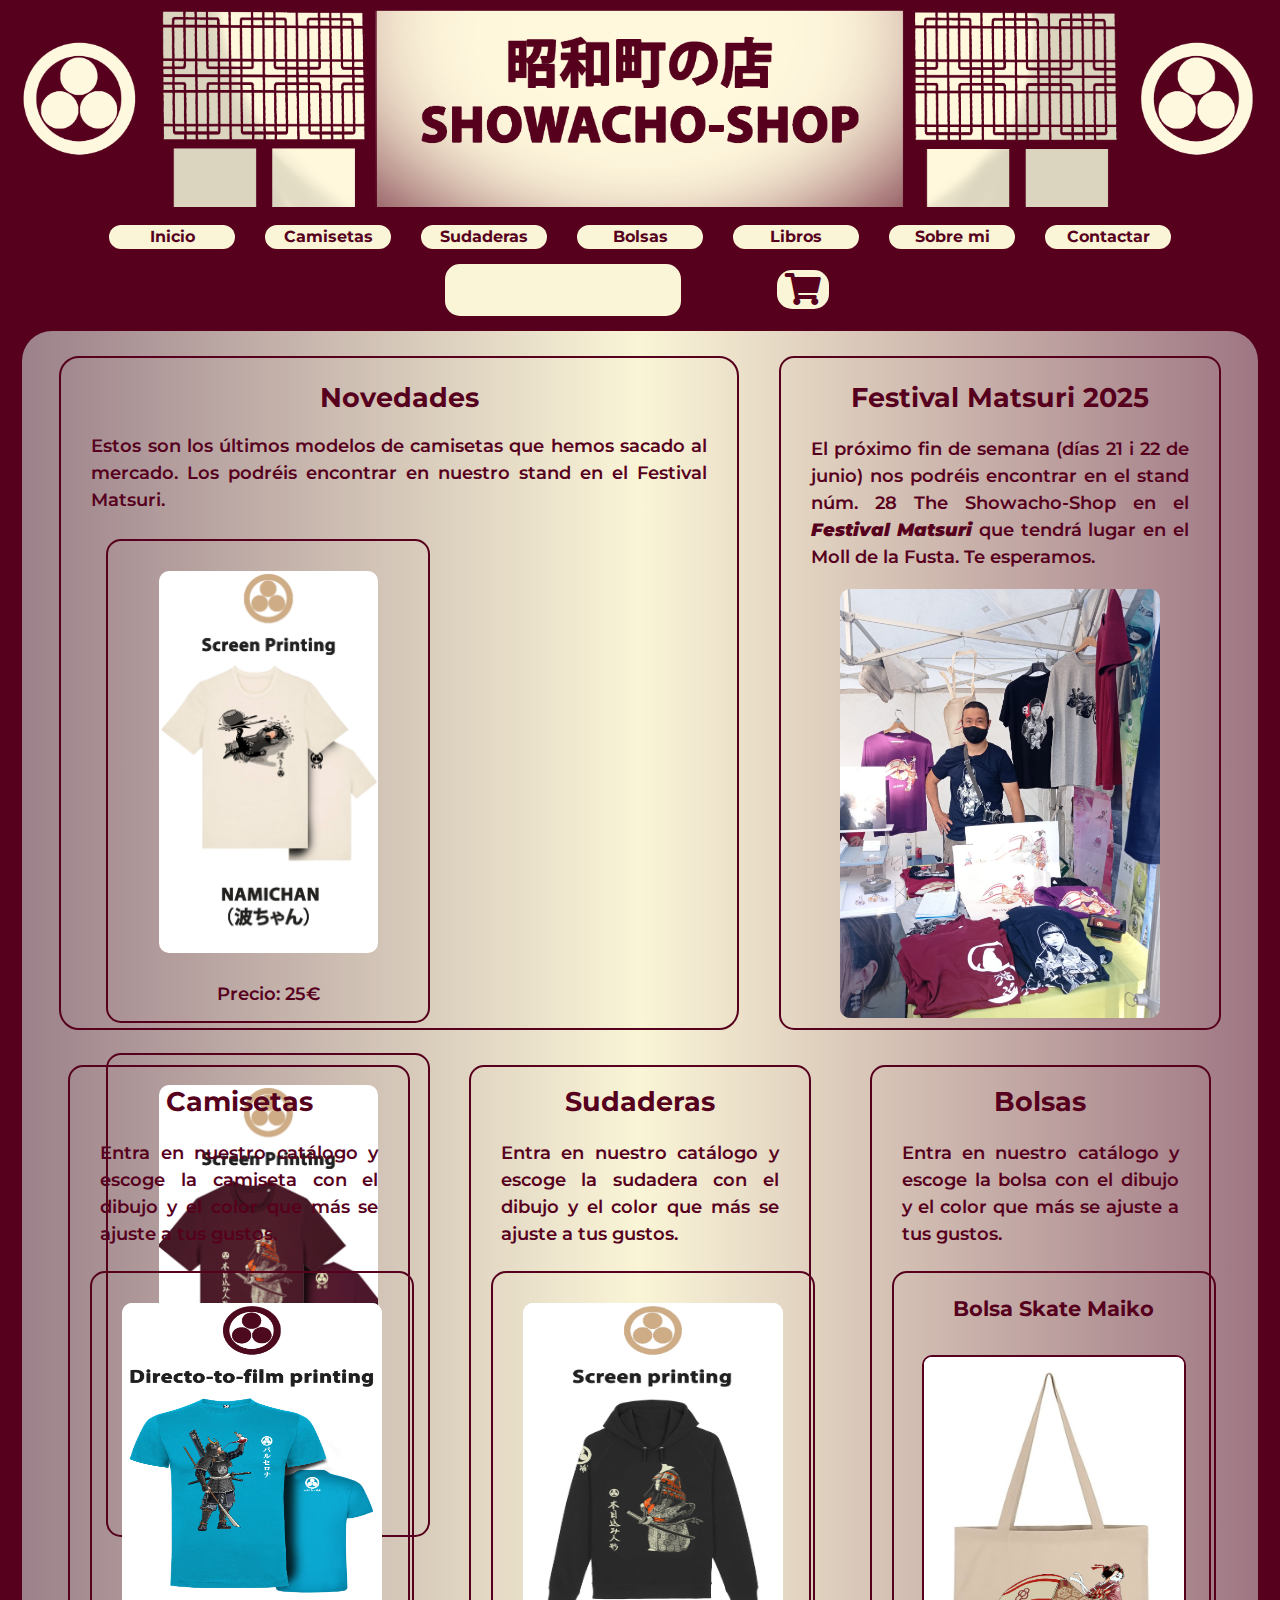
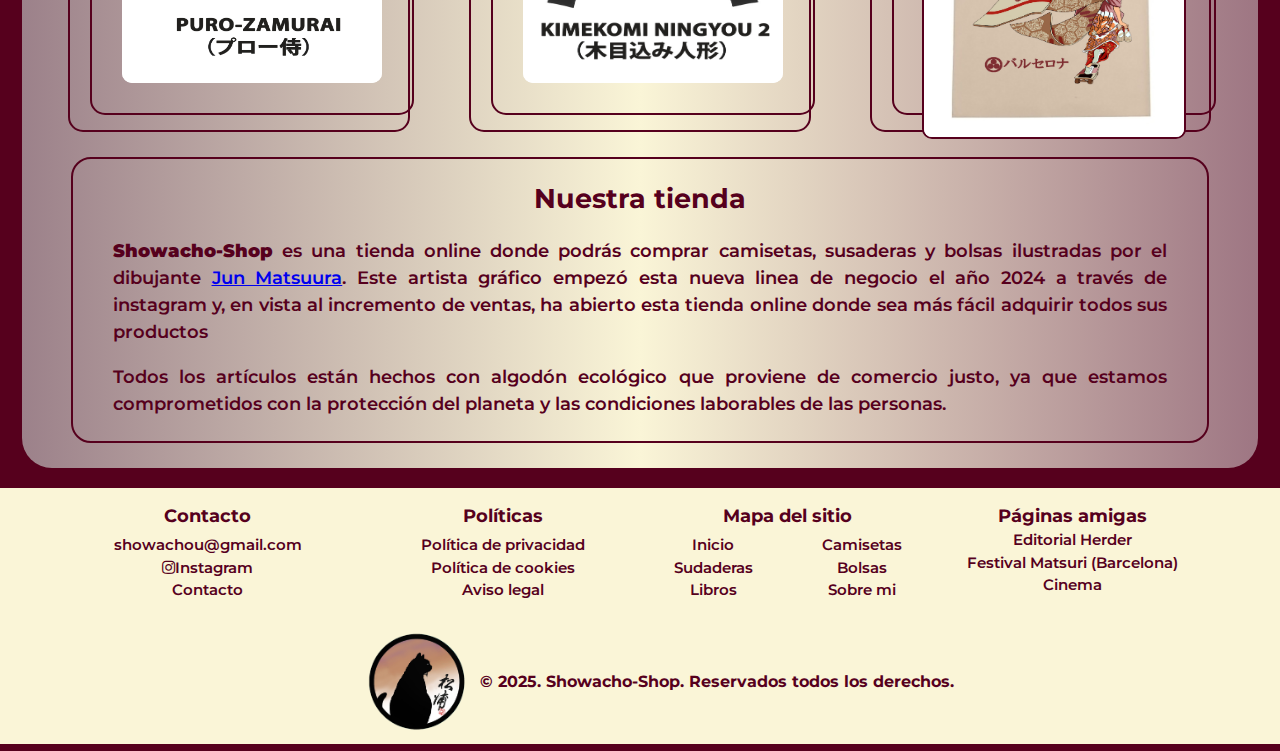
<file: index.html>
<!DOCTYPE html>
<html lang="es">
<head>
    <meta charset="UTF-8">
    <meta name="viewport" content="width=device-width, initial-scale=1.0">
    <title>Sowacho-Shop. Inicio. Tu camiseta y tu tienda.</title>
    <link rel="icon" href="./assets/Nami Hanko 2025.png">     <!--Para que aparezca el logo del gato en la pestaña del navegador-->
    <meta name="author" content="Francesc Blay Costa">
    <meta name="google" content="notranslate">                 <!--para que GoogleTranslator no traduzca los textos indicados-->






    <!-- Font "Montserrat" importada de Google Fonts -->
    <link rel="preconnect" href="https://fonts.googleapis.com">
    <link rel="preconnect" href="https://fonts.gstatic.com" crossorigin>
    <link href="https://fonts.googleapis.com/css2?family=Montserrat:ital,wght@0,100..900;1,100..900&display=swap" rel="stylesheet">
    
    <!--Para cargar los estilos CSSde la página-->
    <link rel="stylesheet" type="text/css" href="./css/styles.css">
    <!--FontAwesome 5.12-->
    <link href="https://cdnjs.cloudflare.com/ajax/libs/font-awesome/5.12.1/css/all.min.css" rel="stylesheet">

        
</head>
<body>
    <header>
        <div class="jun">
            <img src="./assets/Frontal Cesc 004.png" alt="cartel de la tienda online de camisetas comic japon">
        </div> 
    </header>

    <main>
        <nav>
            <a href="#">Inicio</a>
            <a href="./pages/camisetas.html">Camisetas</a>
            <a href="./pages/sudaderas.html">Sudaderas</a>
            <a href="./pages/bolsas.html">Bolsas</a>
            <a href="./pages/libros.html">Libros</a>
            <a href="./pages/bio.html">Sobre mi</a>
            <a href="./pages/contacto.html">Contactar</a>
            <div class="idiomas">
                <div id="google_translate_element"></div>
            </div>
            <div class="carrito">
                <a href="#"><i class="fa fa-shopping-cart" aria-hidden="true"></i></a>
            </div>
        </nav>
                
        <div class="contGran">             
            <div class="contNovetats"> 
                <div class="nuevo">
                    <h2>Novedades</h2>
                    <p> Estos son los últimos modelos de camisetas que hemos sacado al mercado. Los podréis encontrar en nuestro 
                        stand en el Festival Matsuri. </p>
                    <div class="catNovetat">
                        <article class="novetat">
                            <img src="./assets/images/camiseta_namichan.jpg" alt="camiseta de algodón ecológico Kimenoki"> <br>
                            <p>Precio: 25€</p>
                        </article>
                        <article class="novetat">
                            <img src="./assets/images/camiseta_kimekomi_2.jpg" alt="camiseta de algodón ecológico Kimekomi marrón"> <br>
                            <p>Precio: 25€</p>
                        </article>
                    </div>    
                </div>
                <div class="news">
                    <h2>Festival Matsuri 2025</h2>
                        <p>El próximo fin de semana (días 21 i 22 de junio) nos podréis encontrar en el 
                        stand núm. 28 The Showacho-Shop en el <strong><em>Festival Matsuri</em></strong> que tendrá
                        lugar en el Moll de la Fusta. Te esperamos.</p>
                    <img src="./assets/images/jun_matsuri_24.jpg" 
                         alt="Parada de camisetas de Showacho-Shop en Matsuri, la feria japonesa de Barcelona">
                </div>
            </div>

            <div class="contPetit">
                <div class="caixa">
                    <h2>Camisetas</h2>
                    <p>Entra en nuestro catálogo y escoge la camiseta con el dibujo y el color que más se ajuste a tus 
                       gustos.</p>
                    <article class="catacami">
                        <a href="./pages/camisetas.html"><img src="./assets/images/camiseta_porro_samurai.jpg" 
                           alt="camiseta de algodón ecológico porron samurai azul"></a>
                    </article>
                </div>
                <div class="caixa">
                    <h2>Sudaderas</h2>
                    <p>Entra en nuestro catálogo y escoge la sudadera con el dibujo y el color que más se ajuste a tus 
                       gustos.</p>
                    <article class="catacami">
                        <a href="./pages/sudaderas.html"><img src="./assets/images/Suda_Kimekomi 2.jpg" 
                            alt="sudadera de algodón ecológico Kimenoki negra"></a>
                    </article>
                </div>
                <div class="caixa">
                    <h2>Bolsas</h2>
                    <p>Entra en nuestro catálogo y escoge la bolsa con el dibujo y el color que más se ajuste a tus 
                       gustos.</p>
                    <article class="catacami">
                        <h3>Bolsa Skate Maiko</h3>
                        <a href="./pages/bolsas.html"><img class="totebag" src="./assets/images/Bossa_Maiko.jpg" 
                                       alt="bolsa de algodón ecológico Skate Maiko beige"></a>
                    </article>
                </div>
            </div>

            <div class="botiga"> 
                <h2>Nuestra tienda</h2>           
                <p><strong>Showacho-Shop</strong> es una tienda online donde podrás comprar camisetas, susaderas y bolsas ilustradas
                 por el dibujante <a href="./pages/bio.html">Jun Matsuura</a>. Este artista gráfico empezó esta nueva linea de negocio el año 2024 
                 a través de instagram y, en vista al incremento de ventas, ha abierto esta tienda online donde sea más fácil adquirir
                  todos sus productos</p>
                <p>Todos los artículos están hechos con algodón ecológico que proviene de comercio justo, ya que estamos comprometidos 
                    con la protección del planeta y las condiciones laborables de las personas.</p>
            </div>
        </div>
    </main>
    <footer>
        <div class="peu">            
            <section class="contacte">
                <h3>Contacto</h3>
                <ul class="social">
                    <li><a href="mailto:showachou@gmail.com">showachou@gmail.com<i class="fa fa-envelope-open-o" aria-hidden="true"></i></a></li>
                    <li><a href="https://www.instagram.com/showa_cho/" target="_blank"><i class="fab fa-instagram"></i>Instagram</a></li>
                    <li><a href="./pages/contacto.html">Contacto</a></li>
                </ul>
            </section>
            <section class="politicas">
                <h3>Políticas</h3>
                <ul>
                    <li><a href="./pages/politicas.html" target="_blank">Política de privacidad</a></li>
                    <li><a href="./pages/cookies.html" target="_blank">Política de cookies</a></li>
                    <li><a href="#" target="_blank">Aviso legal</a></li>
                </ul>
            </section>
            <section class="sitio">
                <h3>Mapa del sitio</h3>
                <div>
                    <ul class="col1">
                        <li><a href="index.html">Inicio</a></li>
                        <li><a href="./pages/sudaderas.html">Sudaderas</a></li>
                        <li><a href="./pages/libros.html">Libros</a></li>
                    </ul>
                    <ul class="col2">
                        <li><a href="./pages/camisetas.html">Camisetas</a></li>
                        <li><a href="./pages/bolsas.html">Bolsas</a></li>
                        <li><a href="./pages/bio.html">Sobre mi</a></li>
                    </ul>
                </div>
            </section>
            <aside>
                <h3>Páginas amigas</h3>
                <a href="https://herdereditorial.com/" target="_blank">Editorial Herder</a><br>
                <a href="https://matsuri-bcn.com/index.html" target="_blank">Festival Matsuri (Barcelona)</a><br>
                <a href="#" target="_blank">Cinema</a><br>
                <a href="#" target="_blank"></a><br>                
            </aside>
        </div>
        <div class="drets">
            <div class="dret1">
                <img class="logoCat" src="./assets/Nami Hanko 2025.png" alt="logo del gat"></a>
            </div>
            <div class="dret2">
                <h4>&copy; 2025. Showacho-Shop. Reservados todos los derechos.</h4>
            </div>
        </div>
    </footer>
    <script type="text/javascript">
            function googleTranslateElementInit() {
            new google.translate.TranslateElement({
            pageLanguage: 'es', // idioma original de tu página
            includedLanguages: 'ca,en,es', // idiomas a traducir
            layout: google.translate.TranslateElement.InlineLayout.SIMPLE
                                                   }, 'google_translate_element');
                                                   }
    </script> 
    <script type="text/javascript"  
             src="https://translate.google.com/translate_a/element.js?cb=googleTranslateElementInit&hl=ca">
    </script> 
</body>
</html>
</file>
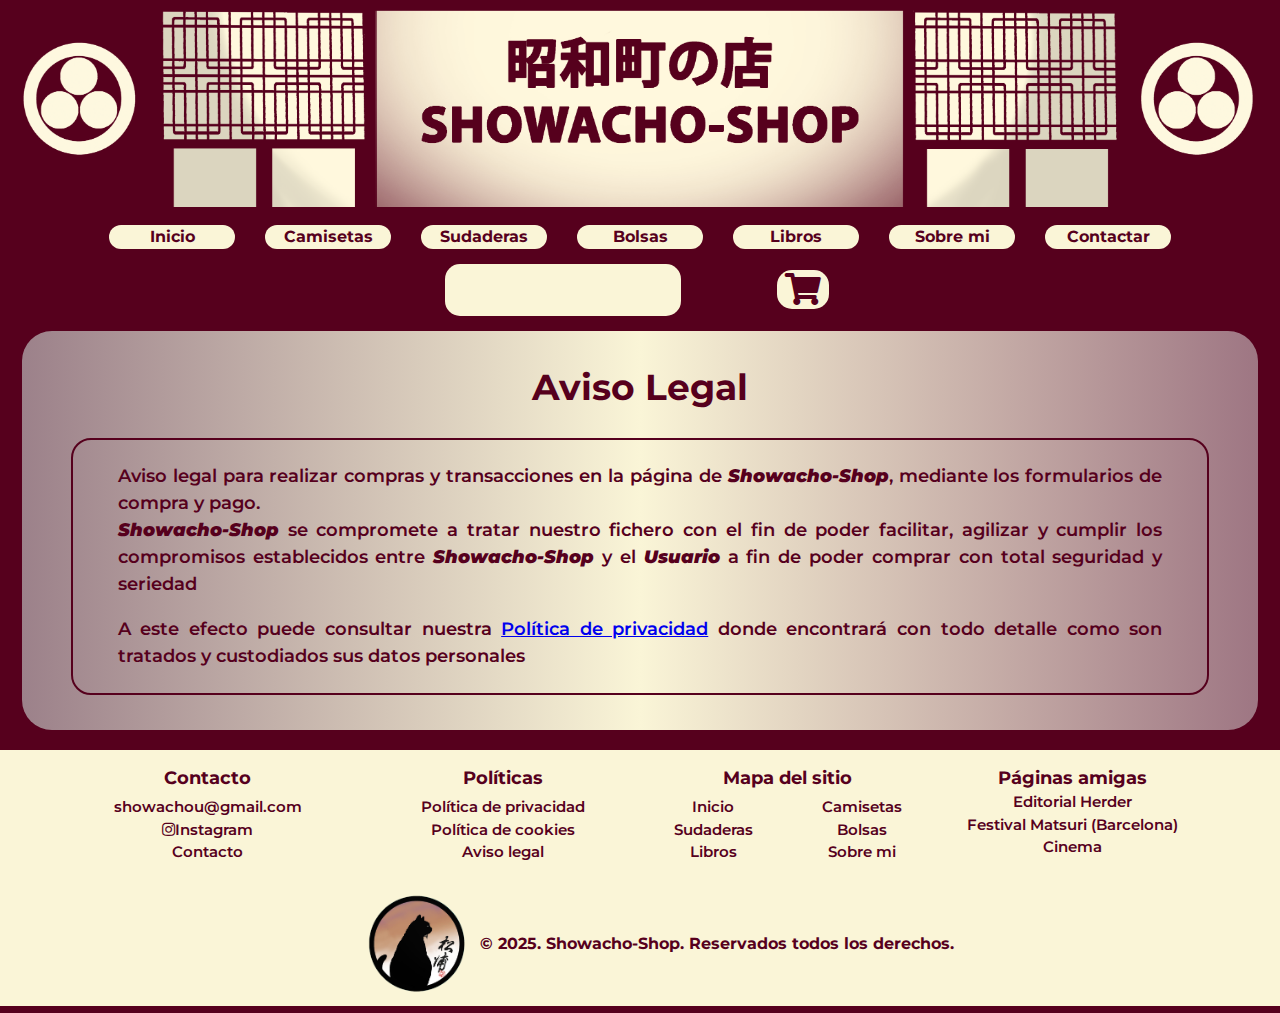
<file: pages/avisolegal.html>
<!DOCTYPE html>
<html lang="es">
<head>
    <meta charset="UTF-8">
    <meta name="viewport" content="width=device-width, initial-scale=1.0">
    <title>Showacho-Shop. Aviso legal tienda</title>
    <link rel="icon" href="../assets/Nami Hanko 2025.png">    <!--Para que aparezca el logo del gato en la pestaña del navegador-->
    <meta name="author" content="Francesc Blay Costa">
    <meta name="google" content="notranslate">                <!--para que GoogleTranslator no traduzca los textos indicados-->







    <!-- Font "Montserrat" importada de Google Fonts -->
    <link rel="preconnect" href="https://fonts.googleapis.com">
    <link rel="preconnect" href="https://fonts.gstatic.com" crossorigin>
    <link href="https://fonts.googleapis.com/css2?family=Montserrat:ital,wght@0,100..900;1,100..900&display=swap" rel="stylesheet">
    
    <!--Para cargar los estilos CSS de la página-->
    <link rel="stylesheet" type="text/css" href="../css/styles.css">
    <!--Para cargar los logos de redes sociales FontAwesome 5.12-->
    <!-- FontAwesome 5.12 -->
    <link href="https://cdnjs.cloudflare.com/ajax/libs/font-awesome/5.12.1/css/all.min.css" rel="stylesheet">

    
</head>
<body>
    <header>
        <div class="jun">
            <img src="../assets/Frontal Cesc 004.png" alt="cartel de la tienda online de camisetas comic japon">
        </div> 
    </header>

    <main>
        <div class="nave">
            <nav>
                <a href="../index.html">Inicio</a>
                <a href="#">Camisetas</a>
                <a href="./sudaderas.html">Sudaderas</a>
                <a href="./bolsas.html">Bolsas</a>
                <a href="./libros.html">Libros</a>
                <a href="./bio.html">Sobre mi</a>
                <a href="./contacto.html">Contactar</a>
                <div class="idiomas">
                    <div id="google_translate_element"></div>
                </div>
                <div class="carrito">
                    <a href="#"><i class="fa fa-shopping-cart" aria-hidden="true"></i></a>
               </div>
            </nav>
        </div>
        
        <div class="contGran">
            <h1>Aviso Legal</h1>
            <div class="legal"> 
                <p> Aviso legal para realizar compras y transacciones en la página de <b><i>Showacho-Shop</i></b>, 
                    mediante los formularios de compra y pago. <br>  
                    <b><i>Showacho-Shop</i></b> se compromete a tratar nuestro fichero con el fin de poder facilitar, agilizar y 
                    cumplir los compromisos establecidos entre <b><i>Showacho-Shop</i></b> y el <b><i>Usuario</i></b> a fin de poder
                    comprar con total seguridad y seriedad</p> 

                <p> A este efecto puede consultar nuestra <a href="./politicas.html target=" target="_blank">Política de privacidad</a>
                    donde encontrará con todo detalle como son tratados y custodiados sus datos personales</p>                                
            </div>
        </div>
    </main>
    <footer><footer>
        <div class="peu">            
            <section class="contacte">
                <h3>Contacto</h3>
                <ul class="social">
                    <li><a href="mailto:showachou@gmail.com"><i class="fa fa-envelope-open-o" aria-hidden="true"></i>showachou@gmail.com</a></li>
                    <li><a href="https://www.instagram.com/showa_cho/" target="_blank"><i class="fab fa-instagram"></i>Instagram</a></li>
                    <li><a href="./contacto.html">Contacto</a></li>
                </ul>
            </section>
            <section class="politicas">
                <h3>Políticas</h3>
                <ul>
                    <li><a href="./politicas.html target=" target="_blank">Política de privacidad</a></li>
                    <li><a href="./cookies.html" target="_blank">Política de cookies</a></li>
                    <li><a href="./avisolegal.html" target="_blank">Aviso legal</a></li>
                </ul>
            </section>
            <section class="sitio">
                <h3>Mapa del sitio</h3>
                <div>
                    <ul class="col1">
                        <li><a href="index.html">Inicio</a></li>
                        <li><a href="./pages/sudaderas.html">Sudaderas</a></li>
                        <li><a href="./pages/libros.html">Libros</a></li>
                    </ul>
                    <ul class="col2">
                        <li><a href="./pages/camisetas.html">Camisetas</a></li>
                        <li><a href="./pages/bolsas.html">Bolsas</a></li>
                        <li><a href="./pages/bio.html">Sobre mi</a></li>
                    </ul>
                </div>
            </section>
            <aside>
                <h3>Páginas amigas</h3>
                <a href="https://herdereditorial.com/" target="_blank">Editorial Herder</a><br>
                <a href="https://matsuri-bcn.com/index.html" target="_blank">Festival Matsuri (Barcelona)</a><br>
                <a href="#" target="_blank">Cinema</a><br>
                <a href="#" target="_blank"></a><br>                
            </aside>
        </div>
        <div class="drets">
            <div class="dret1">
                <img class="logoCat" src="../assets/Nami Hanko 2025.png" alt="logo del gat"></a>
            </div>
            <div class="dret2">
                <h4>&copy; 2025. Showacho-Shop. Reservados todos los derechos.</h4>
            </div>
        </div>
    </footer>
   <script type="text/javascript">
            function googleTranslateElementInit() {
            new google.translate.TranslateElement({
            pageLanguage: 'es',                                                          // idioma original de la página
            includedLanguages: 'ca,en,es',                                               // idiomas a traducir
            layout: google.translate.TranslateElement.InlineLayout.SIMPLE
                                                   }, 'google_translate_element');
                                                   }
    </script> 
    <script type="text/javascript"  
             src="https://translate.google.com/translate_a/element.js?cb=googleTranslateElementInit&hl=ca">
    </script>
        
    
    
</body>
</html>
</file>
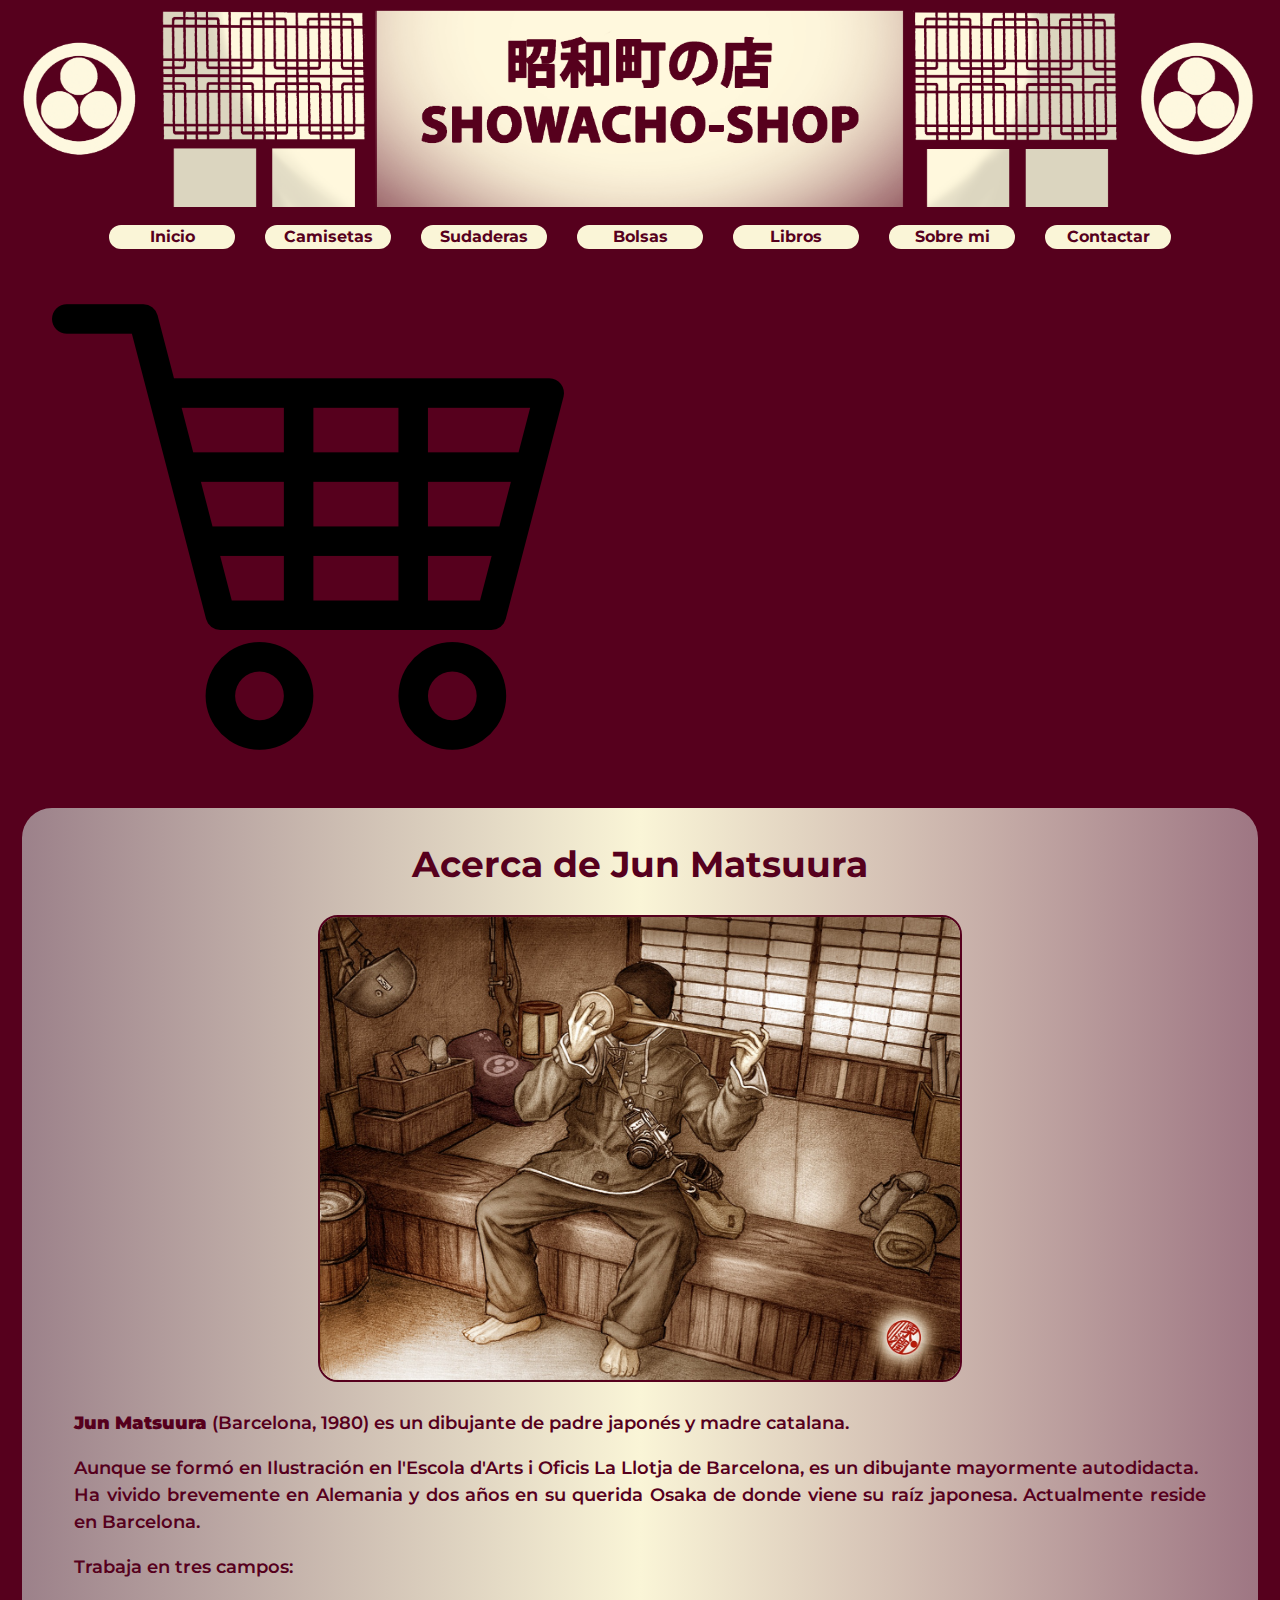
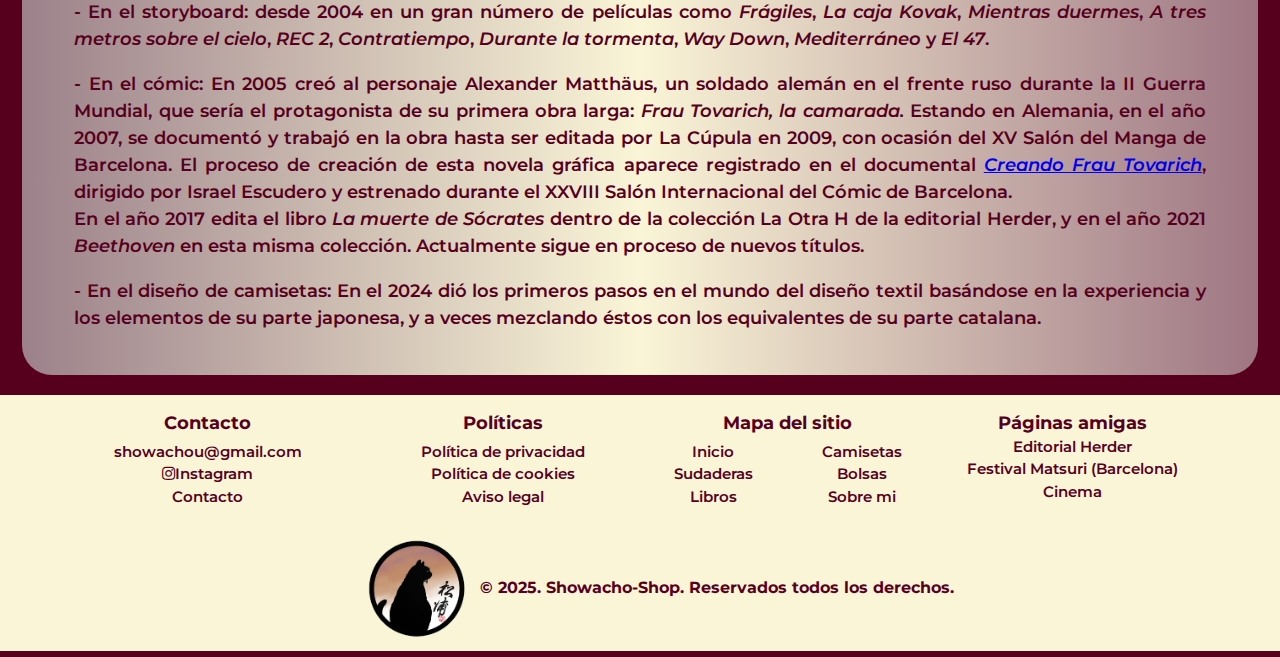
<file: pages/bio.html>
<!DOCTYPE html>
<html lang="es">
<head>
    <meta charset="UTF-8">
    <meta name="viewport" content="width=device-width, initial-scale=1.0">
    <title>Showacho-Shop. Jun Matsuura diseñador camiseta</title>
    <link rel="icon" href="../assets/Nami Hanko 2025.png">    <!--Para que aparezca el logo del gato en la pestaña del navegador-->
    <meta name="author" content="Francesc Blay Costa">
    <meta name="google" content="notranslate">                <!--para que GoogleTranslator no traduzca los textos indicados-->







    <!-- Font "Montserrat" importada de Google Fonts -->
    <link rel="preconnect" href="https://fonts.googleapis.com">
    <link rel="preconnect" href="https://fonts.gstatic.com" crossorigin>
    <link href="https://fonts.googleapis.com/css2?family=Montserrat:ital,wght@0,100..900;1,100..900&display=swap" rel="stylesheet">
    
    <!--Para cargar los estilos CSS de la página-->
    <link rel="stylesheet" type="text/css" href="../css/styles.css">
    <!--Para cargar los logos de redes sociales FontAwesome 5.12-->
    <!-- FontAwesome 5.12 -->
    <link href="https://cdnjs.cloudflare.com/ajax/libs/font-awesome/5.12.1/css/all.min.css" rel="stylesheet">

    
</head>
<body>
    <header>
        <div class="jun">
            <img src="../assets/Frontal Cesc 004.png" alt="cartel de la tienda online de camisetas comic japon">
        </div> 
    </header>

    <main>
        <div class="nave">
            <nav>
                <a href="../index.html">Inicio</a>
                <a href="./camisetas.html">Camisetas</a>
                <a href="./sudaderas.html">Sudaderas</a>
                <a href="./bolsas.html">Bolsas</a>
                <a href="./libros.html">Libros</a>
                <a href="#">Sobre mi</a>
                <a href="./contacto.html">Contactar</a>
                <div class="idiomas">
                    <div id="google_translate_element"></div>
                </div>
            </nav>
            <div class="carrito"> 
                <img src="../assets/carrito.png" alt="carrito de la compra">
            </div>
        </div>
        
        <div class="contGran">
            <h1>Acerca de Jun Matsuura</h1>
            <div class="bio"> 
                <div class="autorretrato">
                    <img src="../assets/images/autorretrato.jpg"></a>
                </div>
                <div class="biografia"> 
                    <p><strong>Jun Matsuura</strong> (Barcelona, 1980) es un dibujante de padre japonés y madre catalana.</p>
                    <p>Aunque se formó en Ilustración en <span class="notranslate"> l'Escola d'Arts i Oficis La Llotja</span>  de 
                       Barcelona, es un dibujante mayormente autodidacta.<br> 
                       Ha vivido brevemente en Alemania y dos años en su querida Osaka de donde viene su raíz japonesa. Actualmente 
                       reside en Barcelona.</p>
                    <p>Trabaja en tres campos:</p>
                    <p>- En el storyboard: desde 2004 en un gran número de películas como <span class="notranslate"> <em>Frágiles</em>,
                         <em>La caja Kovak</em>, <em>Mientras duermes</em>, <em>A tres metros sobre el cielo</em>, <em>REC 2</em>, 
                         <em>Contratiempo</em>, <em>Durante la tormenta</em>, <em>Way Down</em>, <em>Mediterráneo</em>
                         </span> y <span class="notranslate"> <em>El 47</em>.</span></p>
                    <p>- En el cómic: En 2005 creó al personaje Alexander Matthäus, un soldado alemán en el frente ruso durante la II 
                        Guerra Mundial, que sería el protagonista de su primera obra larga: <span class="notranslate"> <em>Frau Tovarich, 
                        la camarada. </em></span> Estando en Alemania, en el año 2007, se documentó y trabajó en la obra hasta ser 
                        editada por La Cúpula en 2009, con ocasión del XV Salón del Manga de Barcelona. El proceso de creación de esta 
                        novela gráfica aparece registrado en el documental <a href="https://www.youtube.com/watch?v=L_u9HfP66kg" 
                        alt="video del tráiler del documental sobre el procedo de creación del cómic 'Frau Tovarich' de Jun Matsuura"
                        target="_blank"><span class="notranslate"> <em>Creando Frau Tovarich</em></span></a>, dirigido por Israel 
                        Escudero y estrenado durante el XXVIII Salón Internacional del Cómic de Barcelona.<br>
                        En el año 2017 edita el libro <span class="notranslate"> <em>La muerte de Sócrates</em> </span> dentro de 
                        la colección  <span class="notranslate">La Otra H</span>  de la editorial Herder, y en el año 2021 
                        <em>Beethoven</em> en esta misma colección. Actualmente sigue en proceso de nuevos títulos.</p>                        
                    <p>- En el diseño de camisetas: En el 2024 dió los primeros pasos en el mundo del diseño textil basándose en la 
                        experiencia y los elementos de su parte japonesa, y a veces mezclando éstos con los equivalentes de su parte 
                        catalana.</p>
                </div>                
            </div>      
        </div>
    </main>
    <footer>
        <div class="peu">            
            <section class="contacte">
                <h3>Contacto</h3>
                <ul class="social">
                    <li><a href="mailto:showachou@gmail.com">showachou@gmail.com<i class="fa fa-envelope-open-o" aria-hidden="true"></i></a></li>
                    <li><a href="https://www.instagram.com/showa_cho/" target="_blank"><i class="fab fa-instagram"></i>Instagram</a></li>
                    <li><a href="./contacto.html">Contacto</a></li>
                </ul>
            </section>
            <section class="politicas">
                <h3>Políticas</h3>
                <ul>
                    <li><a href="./politicas.html" target="_blank">Política de privacidad</a></li>
                    <li><a href="./cookies.html" target="_blank">Política de cookies</a></li>
                    <li><a href="#" target="_blank">Aviso legal</a></li>
                </ul>
            </section>
            <section class="sitio">
                <h3>Mapa del sitio</h3>
                <div class="col12">
                    <ul class="col1">
                        <li><a href="../index.html">Inicio</a></li>
                        <li><a href="./sudaderas.html">Sudaderas</a></li>
                        <li><a href="./libros.html">Libros</a></li>
                    </ul>
                    <ul class="col2">
                        <li><a href="./camisetas.html">Camisetas</a></li>
                        <li><a href="./bolsas.html">Bolsas</a></li>
                        <li><a href="#">Sobre mi</a></li>
                    </ul>
                </div>
            </section>
            <aside>
                <h3>Páginas amigas</h3>
                <a href="https://herdereditorial.com/" target="_blank">Editorial Herder</a><br>
                <a href="https://matsuri-bcn.com/index.html" target="_blank">Festival Matsuri (Barcelona)</a><br>
                <a href="#" target="_blank">Cinema</a><br>
                <a href="#" target="_blank"></a><br>                
            </aside>
        </div>
        <div class="drets">
            <div class="dret1">
                <img class="logoCat" src="../assets/Nami Hanko 2025.png" alt="logo del gat"></a>
            </div>
            <div class="dret2">
                <h4>&copy; 2025. Showacho-Shop. Reservados todos los derechos.</h4>
            </div>
        </div>
    </footer>
   <script type="text/javascript">
            function googleTranslateElementInit() {
            new google.translate.TranslateElement({
            pageLanguage: 'es', // idioma original de tu página
            includedLanguages: 'ca,en', // idiomas a traducir
            layout: google.translate.TranslateElement.InlineLayout.SIMPLE
                                                   }, 'google_translate_element');
                                                   }
    </script> 
     <script type="text/javascript"  
             src="https://translate.google.com/translate_a/element.js?cb=googleTranslateElementInit&hl=ca">
    </script>
  
</body>
</html>
</file>
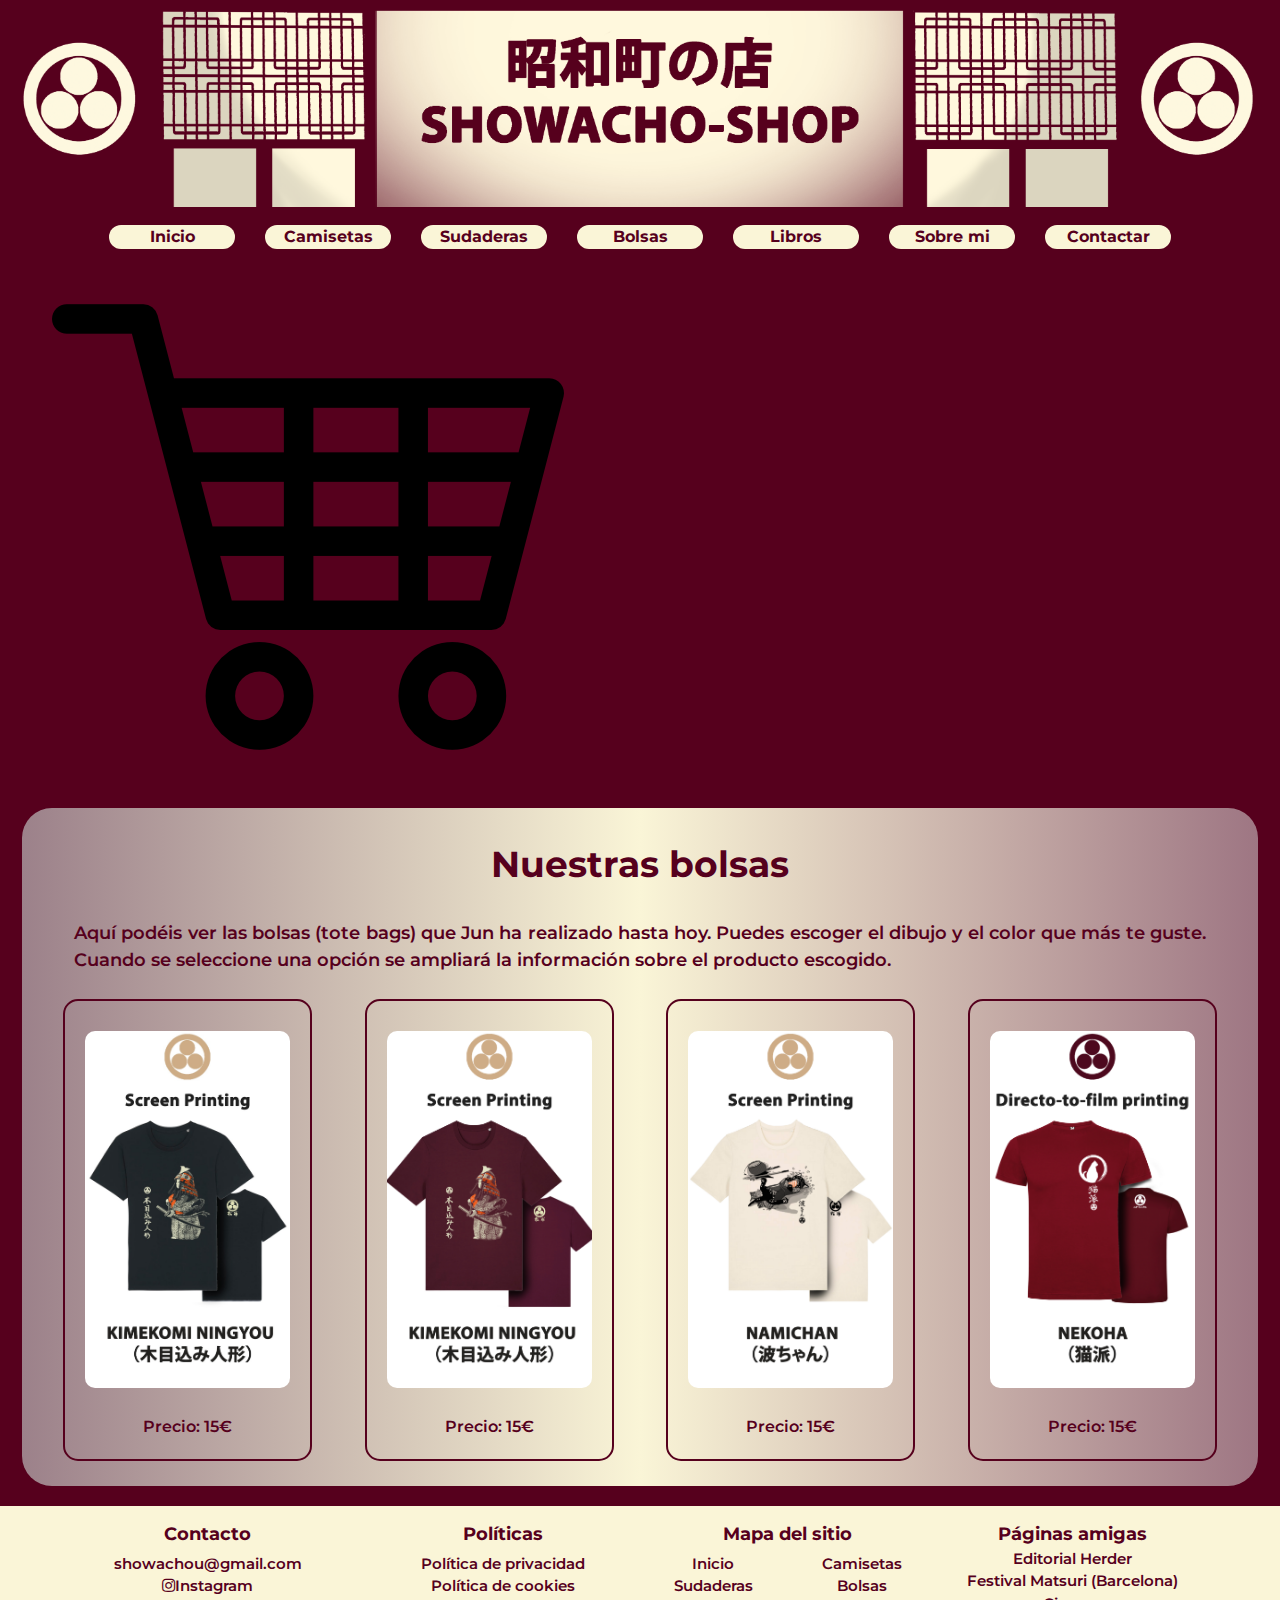
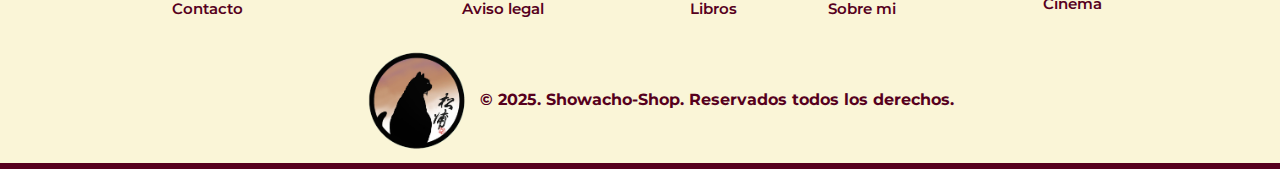
<file: pages/bolsas.html>
<!DOCTYPE html>
<html lang="es">
<head>
    <meta charset="UTF-8">
    <meta name="viewport" content="width=device-width, initial-scale=1.0">
    <title>Showacho-Shop. Catálogo. Encuentra tu bolsa.</title>
    <link rel="icon" href="../assets/Nami Hanko 2025.png">      <!--Para que aparezca el logo del gato en la pestaña del navegador-->
    <meta name="author" content="Francesc Blay Costa">
    <meta name="google" content="notranslate">                  <!--para que GoogleTranslator no traduzca los textos indicados-->






    <!-- Font "Montserrat" importada de Google Fonts -->
    <link rel="preconnect" href="https://fonts.googleapis.com">
    <link rel="preconnect" href="https://fonts.gstatic.com" crossorigin>
    <link href="https://fonts.googleapis.com/css2?family=Montserrat:ital,wght@0,100..900;1,100..900&display=swap" rel="stylesheet">
    
    <!--Para cargar los estilos CSSde la página-->
    <link rel="stylesheet" type="text/css" href="../css/styles.css">
    <!--FontAwesome 5.12-->
    <link href="https://cdnjs.cloudflare.com/ajax/libs/font-awesome/5.12.1/css/all.min.css" rel="stylesheet">

    
    
</head>
<body>
    <header>
        <div class="jun">
            <img src="../assets/Frontal Cesc 004.png" alt="cartel de la tienda online de camisetas comic japon">
        </div> 
    </header>

    <main>
        <div class="nave">
            <nav>
                <a href="../index.html">Inicio</a>
                <a href="./camisetas.html">Camisetas</a>
                <a href="./sudaderas.html">Sudaderas</a>
                <a href="#">Bolsas</a>
                <a href="./libros.html">Libros</a>
                <a href="./bio.html">Sobre mi</a>
                <a href="./contacto.html">Contactar</a>
                <div class="idiomas">
                    <div id="google_translate_element"></div>
                </div>
            </nav>
            <div class="carrito"> 
                <img src="../assets/carrito.png" alt="carrito de la compra">
            </div>
        </div>
        
        <div class="contGran">
            <h1>Nuestras bolsas</h1>
            
            <div class="camisetas"> 
                <p> Aquí podéis ver las bolsas (tote bags) que Jun ha realizado hasta hoy. Puedes escoger el dibujo y el color que 
                    más te guste. Cuando se seleccione una opción se ampliará la información sobre el producto escogido.</p>
                <article class="catalogo">
                    <img src="../assets/images/camiseta_kimekomi_1.jpg" alt="camiseta de algodón ecológico Kimekomi negra"> <br>
                    <p>Precio: 15€</p>
                </article>
                <article class="catalogo">
                    <img src="../assets/images/camiseta_kimekomi_2.jpg" alt="camiseta de algodón ecológico Kimekomi marrón"> <br>
                    <p>Precio: 15€</p>
                </article>
                <article class="catalogo">
                    <img src="../assets/images/camiseta_namichan.jpg" alt="camiseta de algodón ecológico Kimenoki"> <br>
                    <p>Precio: 15€</p>
                </article>
                <article class="catalogo">
                    <img src="../assets/images/camiseta_nekoha.jpg" alt="camiseta de algodón ecológico Kimenoki"> <br>
                    <p>Precio: 15€</p>
                </article>
                  
            </div>      
        </div>
    </main>
    <footer>
        <div class="peu">            
            <section class="contacte">
                <h3>Contacto</h3>
                <ul class="social">
                    <li><a href="mailto:showachou@gmail.com">showachou@gmail.com<i class="fa fa-envelope-open-o" aria-hidden="true"></i></a></li>
                    <li><a href="https://www.instagram.com/showa_cho/" target="_blank"><i class="fab fa-instagram"></i>Instagram</a></li>
                    <li><a href="./contacto.html">Contacto</a></li>
                </ul>
            </section>
            <section class="politicas">
                <h3>Políticas</h3>
                <ul>
                    <li><a href="./politicas.html" target="_blank">Política de privacidad</a></li>
                    <li><a href="./cookies.html" target="_blank">Política de cookies</a></li>
                    <li><a href="#" target="_blank">Aviso legal</a></li>
                </ul>
            </section>
            <section class="sitio">
                <h3>Mapa del sitio</h3>
                <div class="col12">
                    <ul class="col1">
                        <li><a href="../index.html">Inicio</a></li>
                        <li><a href="./sudaderas.html">Sudaderas</a></li>
                        <li><a href="./libros.html">Libros</a></li>
                    </ul>
                    <ul class="col2">
                        <li><a href="./camisetas.html">Camisetas</a></li>
                        <li><a href="#">Bolsas</a></li>
                        <li><a href="./bio.html">Sobre mi</a></li>
                    </ul>
                </div>
            </section>
            <aside>
                <h3>Páginas amigas</h3>
                <a href="https://herdereditorial.com/" target="_blank">Editorial Herder</a><br>
                <a href="https://matsuri-bcn.com/index.html" target="_blank">Festival Matsuri (Barcelona)</a><br>
                <a href="#" target="_blank">Cinema</a><br>
                <a href="#" target="_blank"></a><br>                
            </aside>
        </div>
        <div class="drets">
            <div class="dret1">
                <img class="logoCat" src="../assets/Nami Hanko 2025.png" alt="logo del gat"></a>
            </div>
            <div class="dret2">
                <h4>&copy; 2025. Showacho-Shop. Reservados todos los derechos.</h4>
            </div>
        </div>
    </footer>  
    <script type="text/javascript">
            function googleTranslateElementInit() {
            new google.translate.TranslateElement({
            pageLanguage: 'es', // idioma original de tu página
            includedLanguages: 'ca,en,es', // idiomas a traducir
            layout: google.translate.TranslateElement.InlineLayout.SIMPLE
                                                   }, 'google_translate_element');
                                                   }
     </script> 
     <script type="text/javascript"  
             src="https://translate.google.com/translate_a/element.js?cb=googleTranslateElementInit&hl=ca">
    </script>
</body>
</html>
</file>
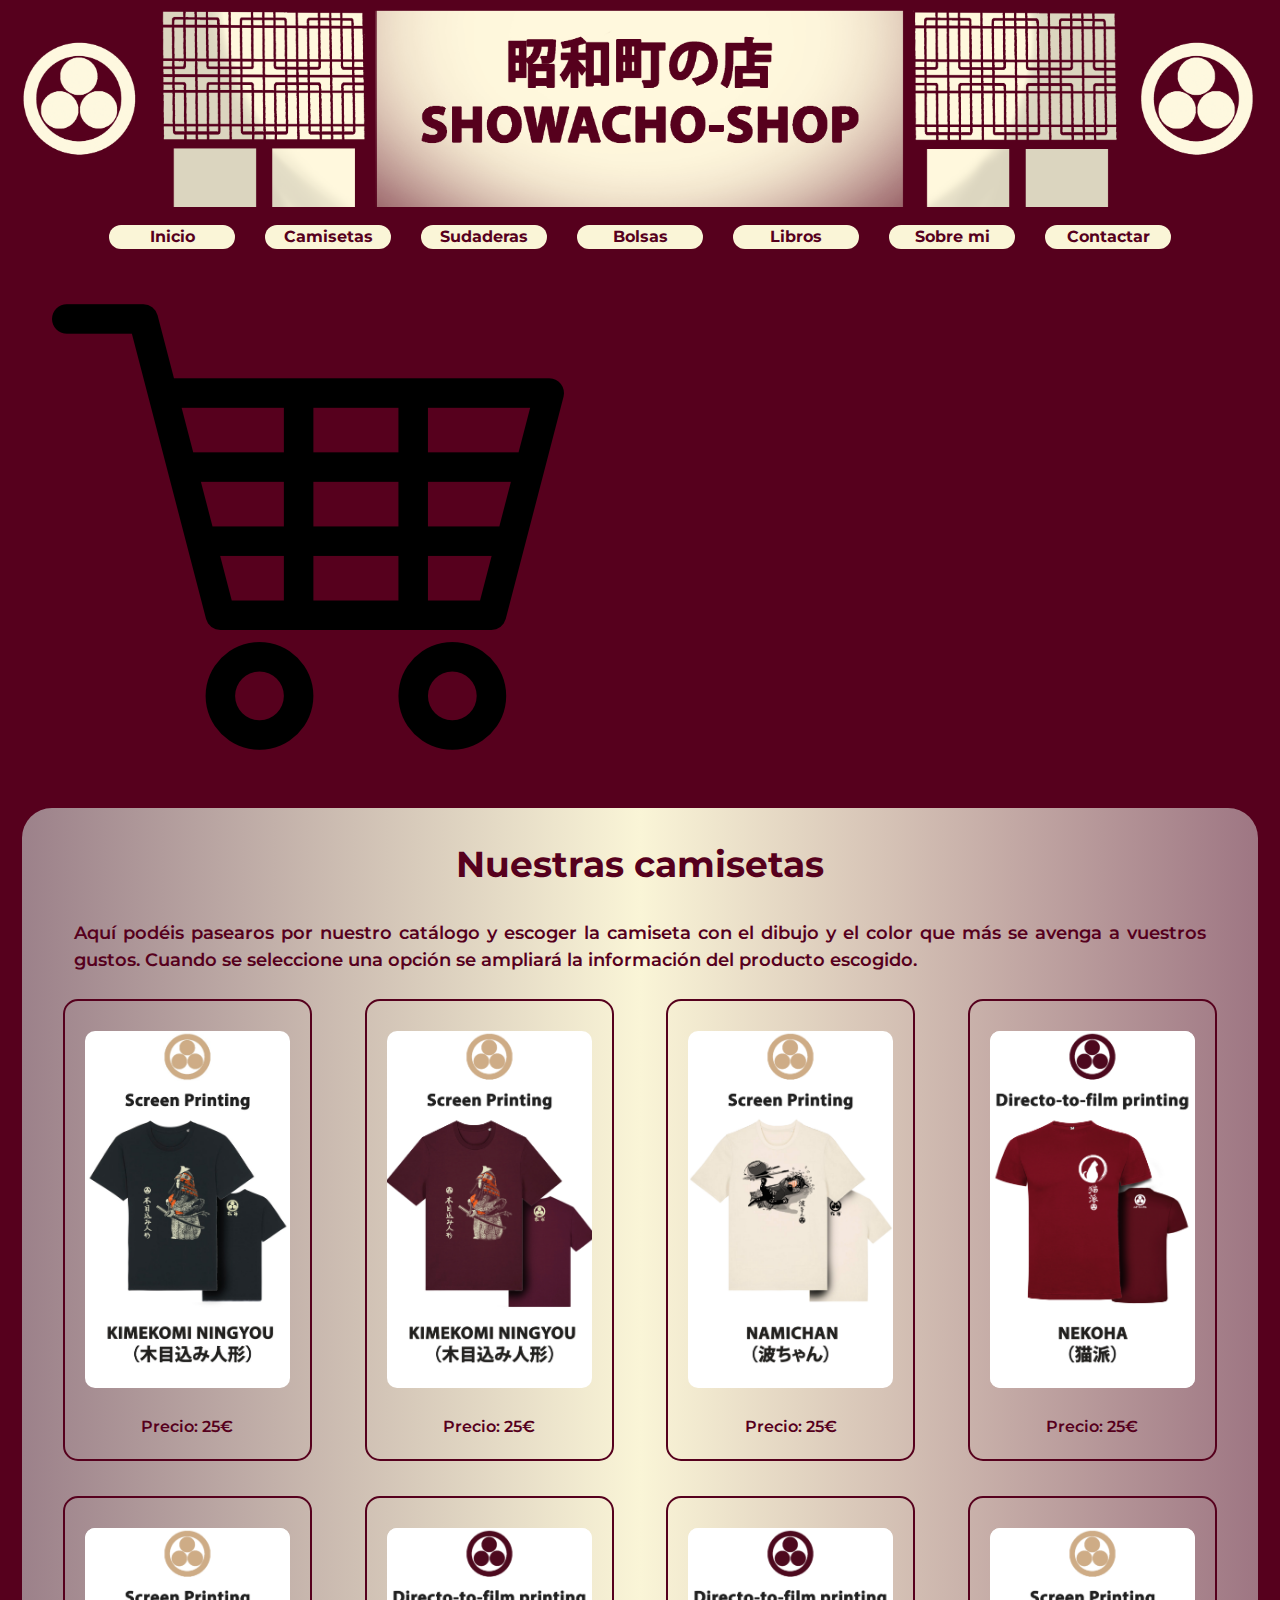
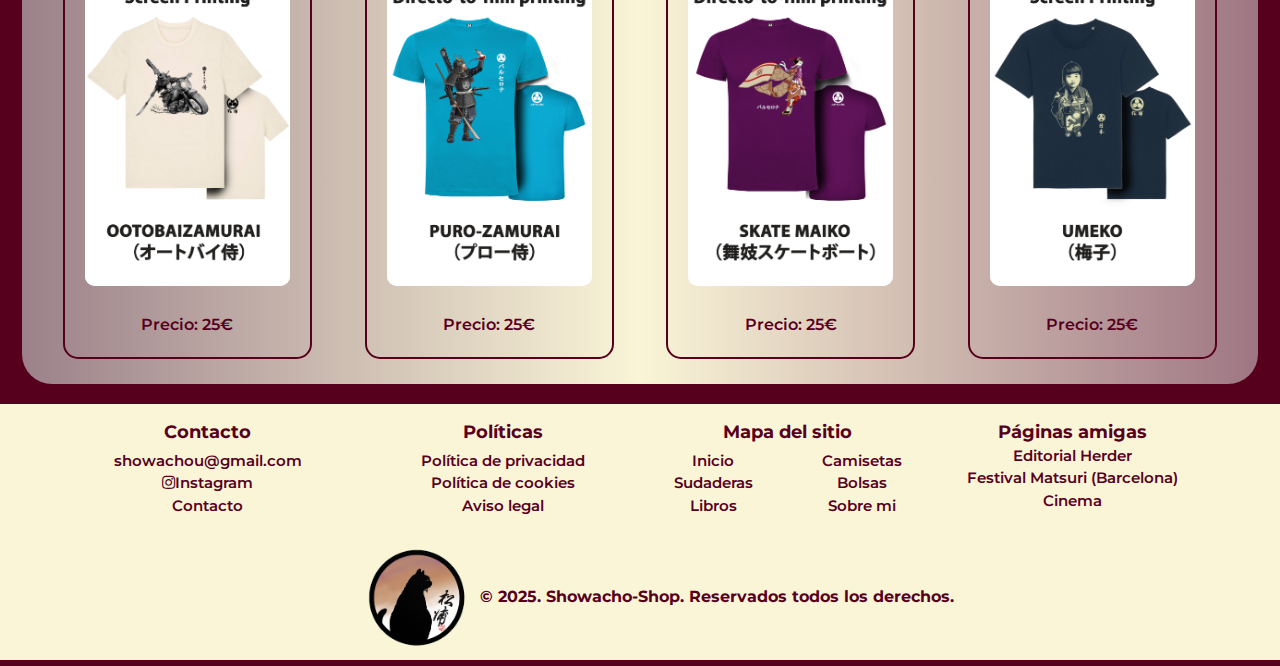
<file: pages/camisetas.html>
<!DOCTYPE html>
<html lang="es">
<head>
    <meta charset="UTF-8">
    <meta name="viewport" content="width=device-width, initial-scale=1.0">
    <title>Showacho-Shop. Catálogo. Encuentra tu camiseta.</title>
    <link rel="icon" href="../assets/Nami Hanko 2025.png">      <!--Para que aparezca el logo del gato en la pestaña del navegador-->
    <meta name="author" content="Francesc Blay Costa">
    <meta name="google" content="notranslate">                  <!--para que GoogleTranslator no traduzca los textos indicados-->






    <!-- Font "Montserrat" importada de Google Fonts -->
    <link rel="preconnect" href="https://fonts.googleapis.com">
    <link rel="preconnect" href="https://fonts.gstatic.com" crossorigin>
    <link href="https://fonts.googleapis.com/css2?family=Montserrat:ital,wght@0,100..900;1,100..900&display=swap" rel="stylesheet">
    
    <!--Para cargar los estilos CSSde la página-->
    <link rel="stylesheet" type="text/css" href="../css/styles.css">
    <!--FontAwesome 5.12-->
    <link href="https://cdnjs.cloudflare.com/ajax/libs/font-awesome/5.12.1/css/all.min.css" rel="stylesheet">

    
    
</head>
<body>
    <header>
        <div class="jun">
            <img src="../assets/Frontal Cesc 004.png" alt="cartel de la tienda online de camisetas comic japon">
        </div> 
    </header>

    <main>
        <div class="nave">
            <nav>
                <a href="../index.html">Inicio</a>
                <a href="#">Camisetas</a>
                <a href="./sudaderas.html">Sudaderas</a>
                <a href="./bolsas.html">Bolsas</a>
                <a href="./libros.html">Libros</a>
                <a href="./bio.html">Sobre mi</a>
                <a href="./contacto.html">Contactar</a>
                <div class="idiomas">
                    <div id="google_translate_element"></div>
                </div>
            </nav>
             <div class="carrito"> 
                <img src="../assets/carrito.png" alt="carrito de la compra">
            </div>
        </div>
        
        <div class="contGran">
            <h1>Nuestras camisetas</h1>
            
            <div class="camisetas"> 
                <p> Aquí podéis pasearos por nuestro catálogo y escoger la camiseta con el dibujo y el color que más se 
                avenga a vuestros gustos. Cuando se seleccione una opción se ampliará la información del producto escogido.</p>
                <article class="catalogo">
                    <img src="../assets/images/camiseta_kimekomi_1.jpg" alt="camiseta de algodón ecológico Kimekomi negra"> <br>
                    <p>Precio: 25€</p>
                </article>
                <article class="catalogo">
                    <img src="../assets/images/camiseta_kimekomi_2.jpg" alt="camiseta de algodón ecológico Kimekomi marrón"> <br>
                    <p>Precio: 25€</p>
                </article>
                <article class="catalogo">
                    <img src="../assets/images/camiseta_namichan.jpg" alt="camiseta de algodón ecológico Namichan"> <br>
                    <p>Precio: 25€</p>
                </article>
                <article class="catalogo">
                    <img src="../assets/images/camiseta_nekoha.jpg" alt="camiseta de algodón ecológico Nekoha"> <br>
                    <p>Precio: 25€</p>
                </article>
                <article class="catalogo">
                    <img src="../assets/images/camiseta_ootobaizamurai.jpg" alt="camiseta de algodón ecológico Samurai Ootobai"> <br>
                    <p>Precio: 25€</p>
                </article>
                <article class="catalogo">
                    <img src="../assets/images/camiseta_porro_samurai.jpg" alt="camiseta de algodón ecológico Porró samurai"> <br>
                    <p>Precio: 25€</p>
                </article>
                <article class="catalogo">
                    <img src="../assets/images/camiseta_skate_maiko copia.jpg" alt="camiseta de algodón ecológico Skate Maiko"> <br>
                    <p>Precio: 25€</p>
                </article>
                <article class="catalogo">
                    <a href="./producto.html" target="_self">
                        <img src="../assets/images/camiseta_umeko.jpg" 
                            alt="camiseta de algodón ecológico Umeko"></a> <br>
                    <p>Precio: 25€</p>
                </article>               
            </div>      
        </div>
    </main>
    <footer>
        <div class="peu">            
            <section class="contacte">
                <h3>Contacto</h3>
                <ul class="social">
                    <li><a href="mailto:showachou@gmail.com">showachou@gmail.com<i class="fa fa-envelope-open-o" aria-hidden="true"></i></a></li>
                    <li><a href="https://www.instagram.com/showa_cho/" target="_blank"><i class="fab fa-instagram"></i>Instagram</a></li>
                    <li><a href="./contacto.html">Contacto</a></li>
                </ul>
            </section>
            <section class="politicas">
                <h3>Políticas</h3>
                <ul>
                    <li><a href="./politicas.html" target="_blank">Política de privacidad</a></li>
                    <li><a href="./cookies.html" target="_blank">Política de cookies</a></li>
                    <li><a href="#" target="_blank">Aviso legal</a></li>
                </ul>
            </section>
            <section class="sitio">
                <h3>Mapa del sitio</h3>
                <div class="col12">
                    <ul class="col1">
                        <li><a href="../index.html">Inicio</a></li>
                        <li><a href="./sudaderas.html">Sudaderas</a></li>
                        <li><a href="./libros.html">Libros</a></li>
                    </ul>
                    <ul class="col2">
                        <li><a href="./camisetas.html">Camisetas</a></li>
                        <li><a href="./bolsas.html">Bolsas</a></li>
                        <li><a href="./bio.html">Sobre mi</a></li>
                    </ul>
                </div>
            </section>
            <aside>
                <h3>Páginas amigas</h3>
                <a href="https://herdereditorial.com/" target="_blank">Editorial Herder</a><br>
                <a href="https://matsuri-bcn.com/index.html" target="_blank">Festival Matsuri (Barcelona)</a><br>
                <a href="#" target="_blank">Cinema</a><br>
                <a href="#" target="_blank"></a><br>                
            </aside>
        </div>
        <div class="drets">
            <div class="dret1">
                <img class="logoCat" src="../assets/Nami Hanko 2025.png" alt="logo del gat"></a>
            </div>
            <div class="dret2">
                <h4>&copy; 2025. Showacho-Shop. Reservados todos los derechos.</h4>
            </div>
        </div>
    </footer>
    <script type="text/javascript">
            function googleTranslateElementInit() {
            new google.translate.TranslateElement({
            pageLanguage: 'es', // idioma original de tu página
            includedLanguages: 'ca,en,es', // idiomas a traducir
            layout: google.translate.TranslateElement.InlineLayout.SIMPLE
                                                   }, 'google_translate_element');
                                                   }
     </script> 
     <script type="text/javascript"  
             src="https://translate.google.com/translate_a/element.js?cb=googleTranslateElementInit&hl=ca">
    </script>
</body>
</html>
</file>
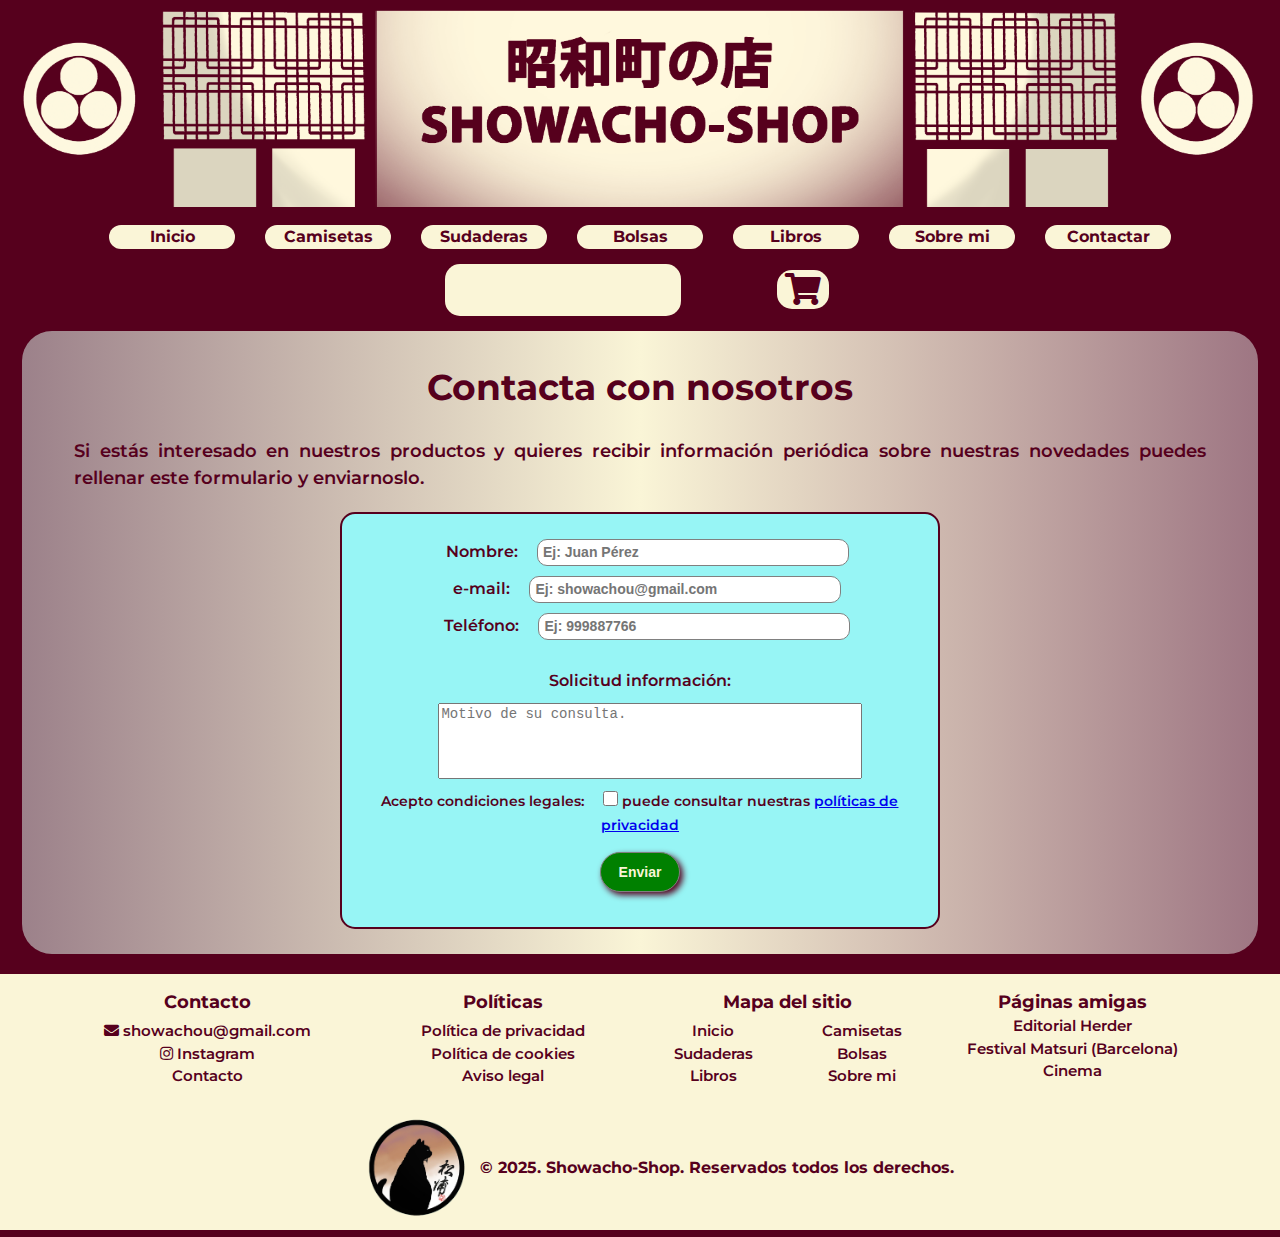
<file: pages/contacto.html>
<!DOCTYPE html>
<html lang="es">
<head>
    <meta charset="UTF-8">
    <meta name="viewport" content="width=device-width, initial-scale=1.0">
    <title>Showacho-Shop. Contactar camiseta sudadera bolsa </title>
    <link rel="icon" href="../assets/Nami Hanko 2025.png">    <!--Para que aparezca el logo del gato en la pestaña del navegador-->
    <meta name="author" content="Francesc Blay Costa">
    <meta name="google" content="notranslate">                <!--para que GoogleTranslator no traduzca los textos indicados-->
    <meta name="description" content="Tienda online de camisetas, sudaderas y bolsas de algodon con diseño de temas de comic japones">
    <meta name="keywords" content="camiseta, sudadera, bolsa, algodon, tienda, comic, japon, ecologico">
    <meta name="description" content="Botiga online de samarretes, dessuadores i bosses de coto amb disseny de tematica de comic japones">
    <meta name="keywords" content="samarreta, dessuadora, bossa, coto, botiga, japo, ecologic">
    <meta name="description" content="Online T-shirt shop, dessuadores and cotton tote bags whit japanese comic design">
    <meta name="keywords" content="T-shirt, hoodie, sweatshirt, tote bag, cotton, shop, japan, organic">

    <!-- Font "Montserrat" importada de Google Fonts -->
    <link rel="preconnect" href="https://fonts.googleapis.com">
    <link rel="preconnect" href="https://fonts.gstatic.com" crossorigin>
    <link href="https://fonts.googleapis.com/css2?family=Montserrat:ital,wght@0,100..900;1,100..900&display=swap" rel="stylesheet">
    
    <!--Para cargar los estilos CSS de la página-->
    <link rel="stylesheet" type="text/css" href="../css/styles.css">
    <!--Para cargar los logos de redes sociales FontAwesome 5.12-->
    <!-- FontAwesome 5.12 -->
    <link href="https://cdnjs.cloudflare.com/ajax/libs/font-awesome/5.12.1/css/all.min.css" rel="stylesheet">    
</head>

<body>
    <header>
        <div class="jun">
            <img src="../assets/Frontal Cesc 004.png" alt="cartel de la tienda online de camisetas comic japon">
        </div> 
    </header>

    <main>
        <div class="nave">
            <nav>
                <a href="../index.html">Inicio</a>
                <a href="./camisetas.html">Camisetas</a>
                <a href="./sudaderas.html">Sudaderas</a>
                <a href="./bolsas.html">Bolsas</a>
                <a href="./libros.html">Libros</a>
                <a href="./bio.html">Sobre mi</a>
                <a href="#">Contactar</a>
                <div class="idiomas">
                    <div id="google_translate_element"></div>
                </div>
                <div class="carrito">
                    <a href="#"><i class="fa fa-shopping-cart" aria-hidden="true"></i></a>
               </div>
            </nav>
        </div>
        
        <div class="contGran">
            <h1>Contacta con nosotros</h1>
            <div class="contacto"> 
                    <p>Si estás interesado en nuestros productos y quieres recibir información periódica sobre 
                       nuestras novedades puedes rellenar este formulario y enviarnoslo.</p>
                <div class="cajaform">
                    <form id="info">
                        <label for="nom">Nombre:</label>
                        <input type="text"
                               id="nom" name="nom" 
                               placeholder="Ej: Juan Pérez"
                               title="Entrar nombre entre 2 y 100 carácteres"
                               pattern="[A-Za-z ñçàáèéíòóúÑÇ]{2,100}"
                               required> <br>
                         <label class="contakta">e-mail:</label>                   
                            <input type="email" name="contakta"
                                    title="Entra tu dirección de e-mail"
                                    placeholder="Ej: showachou@gmail.com"
                                    required> <br>
                        <label for="telf">Teléfono:</label>
                            <input type="text" 
                                id="telf" name="telf" 
                                placeholder="Ej: 999887766"
                                title="Debe introducir 9 digitos"
                                pattern="[1-9]{9}"
                                required> <br> <br>
                        <label class="soli">Solicitud información:</label> <br>
                            <textarea name="motivo" id="motivo" 
                                    placeholder="Motivo de su consulta." 
                                    maxlength="500" required></textarea> <br>                              
                        <label class="condi">Acepto condiciones legales:</label>
                            <input type="checkbox" 
                                   name="condiLegal" id="condiLegal"
                                   required>
                            <span class="polis">puede consultar nuestras <a href="./politicas.html" target="_blank">políticas de privacidad</a></span> <br>
                            
                            <input type="submit" value="Enviar">
                    </form>
                </div>    
            </div>      
        </div>
    </main>
    <footer>
        <div class="peu">            
            <section class="contacte">
                <h3>Contacto</h3>
                <ul class="social">
                    <li><a href="mailto:showachou@gmail.com"><i class="fa fa-envelope" aria-hidden="true"></i> showachou@gmail.com</a></li>
                    <li><a href="https://www.instagram.com/showa_cho/" target="_blank"><i class="fab fa-instagram"></i> Instagram</a></li>
                    <li><a href="#">Contacto</a></li>
                </ul>
            </section>
            <section class="politicas">
                <h3>Políticas</h3>
                <ul>
                    <li><a href="./politicas.html" target="_blank">Política de privacidad</a></li>
                    <li><a href="./cookies.html" target="_blank">Política de cookies</a></li>
                    <li><a href="./avisolegal.html" target="_blank">Aviso legal</a></li>
                </ul>
            </section>
            <section class="sitio">
                <h3>Mapa del sitio</h3>
                <div>
                    <ul class="col1">
                        <li><a href="../index.html">Inicio</a></li>
                        <li><a href="./sudaderas.html">Sudaderas</a></li>
                        <li><a href="./libros.html">Libros</a></li>
                    </ul>
                    <ul class="col2">
                        <li><a href="./camisetas.html">Camisetas</a></li>
                        <li><a href="./bolsas.html">Bolsas</a></li>
                        <li><a href="./bio.html">Sobre mi</a></li>
                    </ul>
                </div>
            </section>
            </section>
            <aside>
                <h3>Páginas amigas</h3>
                <a href="https://herdereditorial.com/" target="_blank">Editorial Herder</a><br>
                <a href="https://matsuri-bcn.com/index.html" target="_blank">Festival Matsuri (Barcelona)</a><br>
                <a href="#" target="_blank">Cinema</a><br>
                <a href="#" target="_blank"></a><br>                
            </aside>
        </div>
        <div class="drets">
            <div class="dret1">
                <img class="logoCat" src="../assets/Nami Hanko 2025.png" alt="logo del gat"></a>
            </div>
            <div class="dret2">
                <h4>&copy; 2025. Showacho-Shop. Reservados todos los derechos.</h4>
            </div>
        </div>
    </footer>
   <script type="text/javascript">
            function googleTranslateElementInit() {
            new google.translate.TranslateElement({
            pageLanguage: 'es',                                                          // idioma original de la página
            includedLanguages: 'ca,en,es',                                               // idiomas a traducir
            layout: google.translate.TranslateElement.InlineLayout.SIMPLE
                                                   }, 'google_translate_element');
                                                   }
    </script> 
     <script type="text/javascript"  
             src="https://translate.google.com/translate_a/element.js?cb=googleTranslateElementInit&hl=ca">
    </script>
  
</body>
</html>
</file>
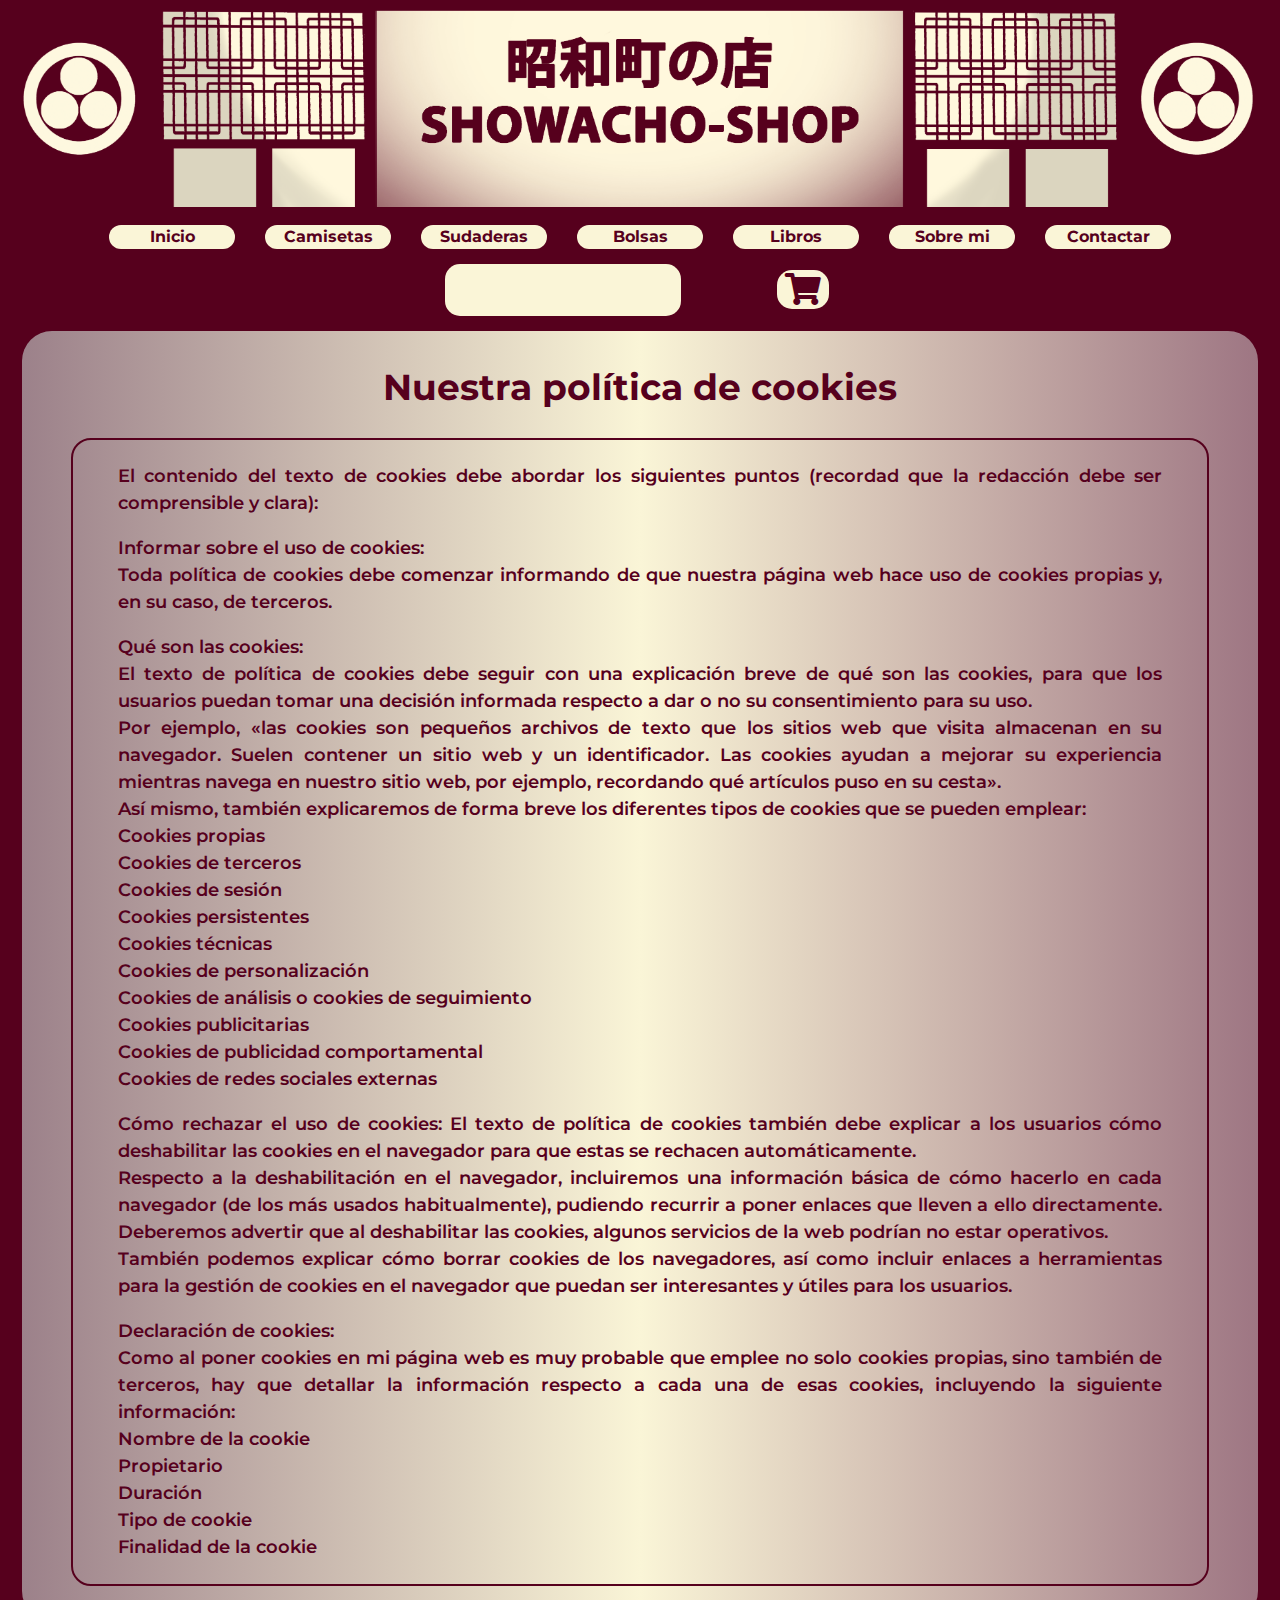
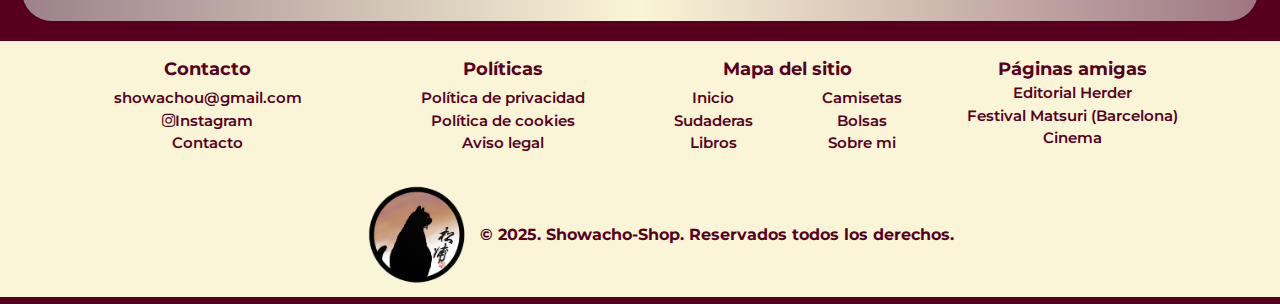
<file: pages/cookies.html>
<!DOCTYPE html>
<html lang="es">
<head>
    <meta charset="UTF-8">
    <meta name="viewport" content="width=device-width, initial-scale=1.0">
    <title>Showacho-Shop. Politica cookies tienda camisetas </title>
    <link rel="icon" href="../assets/Nami Hanko 2025.png">    <!--Para que aparezca el logo del gato en la pestaña del navegador-->
    <meta name="author" content="Francesc Blay Costa">
    <meta name="google" content="notranslate">                <!--para que GoogleTranslator no traduzca los textos indicados-->







    <!-- Font "Montserrat" importada de Google Fonts -->
    <link rel="preconnect" href="https://fonts.googleapis.com">
    <link rel="preconnect" href="https://fonts.gstatic.com" crossorigin>
    <link href="https://fonts.googleapis.com/css2?family=Montserrat:ital,wght@0,100..900;1,100..900&display=swap" rel="stylesheet">
    
    <!--Para cargar los estilos CSS de la página-->
    <link rel="stylesheet" type="text/css" href="../css/styles.css">
    <!--Para cargar los logos de redes sociales FontAwesome 5.12-->
    <!-- FontAwesome 5.12 -->
    <link href="https://cdnjs.cloudflare.com/ajax/libs/font-awesome/5.12.1/css/all.min.css" rel="stylesheet">

    
</head>
<body>
    <header>
        <div class="jun">
            <img src="../assets/Frontal Cesc 004.png" alt="cartel de la tienda online de camisetas comic japon">
        </div> 
    </header>

    <main>
        <div class="nave">
            <nav>
                <a href="../index.html">Inicio</a>
                <a href="#">Camisetas</a>
                <a href="./sudaderas.html">Sudaderas</a>
                <a href="./bolsas.html">Bolsas</a>
                <a href="./libros.html">Libros</a>
                <a href="./bio.html">Sobre mi</a>
                <a href="./contacto.html">Contactar</a>
                <div class="idiomas">
                    <div id="google_translate_element"></div>
                </div>
                <div class="carrito">
                    <a href="#"><i class="fa fa-shopping-cart" aria-hidden="true"></i></a>
               </div>
            </nav>
             
        </div>
        
        <div class="contGran">
                <h1>Nuestra política de cookies</h1>
            <div class="legal"> 
                <p> El contenido del texto de cookies debe abordar los siguientes puntos (recordad que la redacción debe ser
                     comprensible y clara):</p>
                <p>Informar sobre el uso de cookies:<br>
                    Toda política de cookies debe comenzar informando de que nuestra página web hace uso de cookies propias y, 
                    en su caso, de terceros.</p>
                <p>Qué son las cookies:<br>
                   El texto de política de cookies debe seguir con una explicación breve de qué son las cookies, para que los 
                   usuarios puedan tomar una decisión informada respecto a dar o no su consentimiento para su uso.<br>
                   Por ejemplo, «las cookies son pequeños archivos de texto que los sitios web que visita almacenan en su navegador. 
                   Suelen contener un sitio web y un identificador. Las cookies ayudan a mejorar su experiencia mientras navega 
                   en nuestro sitio web, por ejemplo, recordando qué artículos puso en su cesta».<br>
                   Así mismo, también explicaremos de forma breve los diferentes tipos de cookies que se pueden emplear:<br>
                    Cookies propias<br>
                    Cookies de terceros<br>
                    Cookies de sesión<br>
                    Cookies persistentes<br>
                    Cookies técnicas<br>
                    Cookies de personalización<br>
                    Cookies de análisis o cookies de seguimiento<br>
                    Cookies publicitarias<br>
                    Cookies de publicidad comportamental<br>
                    Cookies de redes sociales externas</p>
                <p>Cómo rechazar el uso de cookies:
                    El texto de política de cookies también debe explicar a los usuarios cómo deshabilitar las cookies en el 
                    navegador para que estas se rechacen automáticamente.<br>
                    Respecto a la deshabilitación en el navegador, incluiremos una información básica de cómo hacerlo en cada 
                    navegador (de los más usados habitualmente), pudiendo recurrir a poner enlaces que lleven a ello directamente. 
                    Deberemos advertir que al deshabilitar las cookies, algunos servicios de la web podrían no estar operativos.<br>
                    También podemos explicar cómo borrar cookies de los navegadores, así como incluir enlaces a herramientas para 
                    la gestión de cookies en el navegador que puedan ser interesantes y útiles para los usuarios.</p>
                <p>Declaración de cookies:<br>
                   Como al poner cookies en mi página web es muy probable que emplee no solo cookies propias, sino también de 
                   terceros, hay que detallar la información respecto a cada una de esas cookies, incluyendo la siguiente 
                   información:<br>
                    Nombre de la cookie<br>
                    Propietario<br>
                    Duración<br>
                    Tipo de cookie<br>
                    Finalidad de la cookie</p>
            </div> 
        </div>
    </main>
    <footer><footer>
        <div class="peu">            
            <section class="contacte">
                <h3>Contacto</h3>
                <ul class="social">
                    <li><a href="mailto:showachou@gmail.com">showachou@gmail.com<i class="fa fa-envelope-open-o" aria-hidden="true"></i></a></li>
                    <li><a href="https://www.instagram.com/showa_cho/" target="_blank"><i class="fab fa-instagram"></i>Instagram</a></li>
                    <li><a href="#">Contacto</a></li>
                </ul>
            </section>
            <section class="politicas">
                <h3>Políticas</h3>
                <ul>
                    <li><a href="./politicas.html" target="_blank">Política de privacidad</a></li>
                    <li><a href="#" target="_blank">Política de cookies</a></li>
                    <li><a href="#" target="_blank">Aviso legal</a></li>
                </ul>
            </section>
            <section class="sitio">
                <h3>Mapa del sitio</h3>
                <div class="col12">
                    <ul class="col1">
                        <li><a href="../index.html">Inicio</a></li>
                        <li><a href="./sudaderas.html">Sudaderas</a></li>
                        <li><a href="./libros.html">Libros</a></li>
                    </ul>
                    <ul class="col2">
                        <li><a href="./camisetas.html">Camisetas</a></li>
                        <li><a href="./bolsas.html">Bolsas</a></li>
                        <li><a href="./bio.html">Sobre mi</a></li>
                    </ul>
                </div>
            </section>
            <aside>
                <h3>Páginas amigas</h3>
                <a href="https://herdereditorial.com/" target="_blank">Editorial Herder</a><br>
                <a href="https://matsuri-bcn.com/index.html" target="_blank">Festival Matsuri (Barcelona)</a><br>
                <a href="#" target="_blank">Cinema</a><br>
                <a href="#" target="_blank"></a><br>                
            </aside>
        </div>
        <div class="drets">
            <div class="dret1">
                <img class="logoCat" src="../assets/Nami Hanko 2025.png" alt="logo del gat"></a>
            </div>
            <div class="dret2">
                <h4>&copy; 2025. Showacho-Shop. Reservados todos los derechos.</h4>
            </div>
        </div>
    </footer>
   <script type="text/javascript">
            function googleTranslateElementInit() {
            new google.translate.TranslateElement({
            pageLanguage: 'es',                                                          // idioma original de la página
            includedLanguages: 'ca,en,es',                                               // idiomas a traducir
            layout: google.translate.TranslateElement.InlineLayout.SIMPLE
                                                   }, 'google_translate_element');
                                                   }
    </script> 
    <script type="text/javascript"  
             src="https://translate.google.com/translate_a/element.js?cb=googleTranslateElementInit&hl=ca">
    </script>
        
    
    
</body>
</html>
</file>
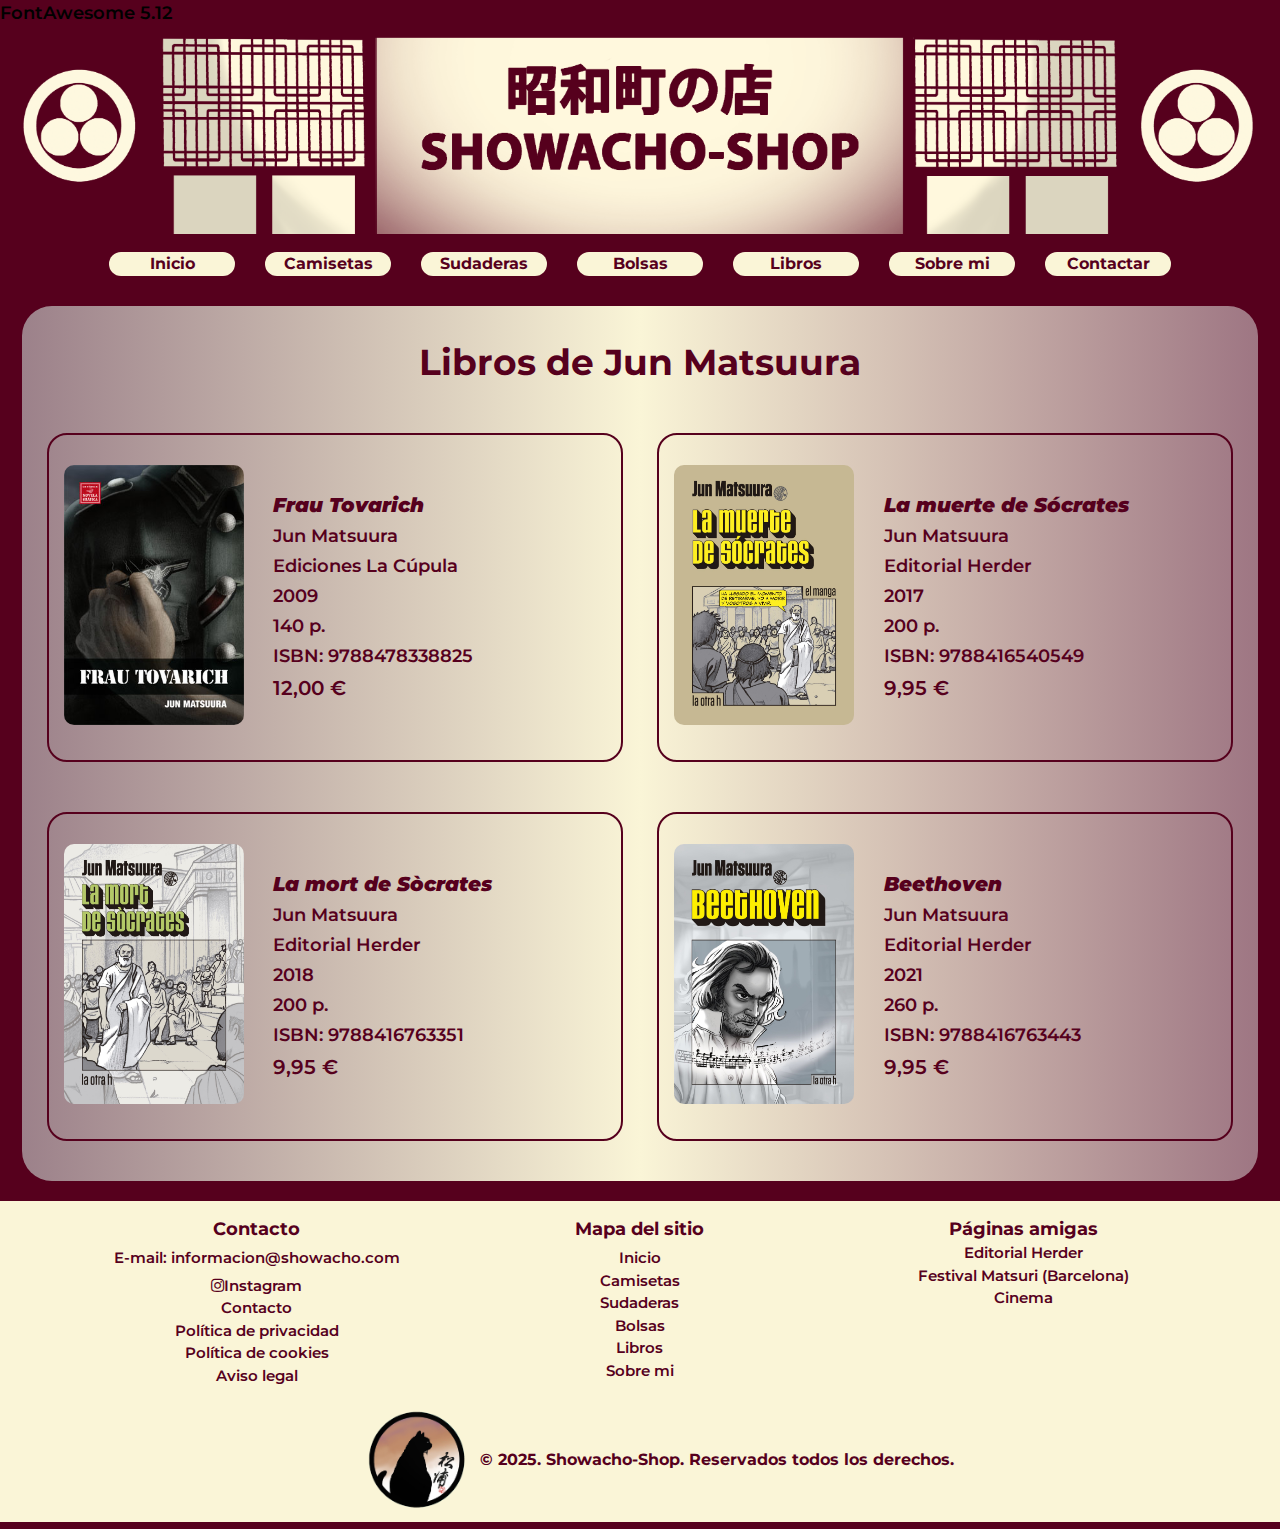
<file: pages/libros.html>
<!DOCTYPE html>
<html lang="es">
<head>
    <meta charset="UTF-8">
    <meta name="viewport" content="width=device-width, initial-scale=1.0">
    <title>Libros del dibujante de cómic Jun Matsuura</title>
    <link rel="icon" href="../assets/Nami Hanko 2025.png"> <!--Para que aparezca el logo de la clínica en las pestañas del navegador-->
    <meta name="author" content="Francesc Blay Costa">







    <!-- Font "Montserrat" importada de Google Fonts -->
    <link rel="preconnect" href="https://fonts.googleapis.com">
    <link rel="preconnect" href="https://fonts.gstatic.com" crossorigin>
    <link href="https://fonts.googleapis.com/css2?family=Montserrat:ital,wght@0,100..900;1,100..900&display=swap" rel="stylesheet">
    
    <!--Para cargar los estilos CSSde la página-->
    <link rel="stylesheet" type="text/css" href="../css/styles.css">
    FontAwesome 5.12
    <link href="https://cdnjs.cloudflare.com/ajax/libs/font-awesome/5.12.1/css/all.min.css" rel="stylesheet">

    <!--<script src="https://unpkg.com/i18next/i18next.js"></script>
    <script src="https://unpkg.com/i18next-browser-languagedetector/i18nextBrowserLanguageDetector.js"></script>-->

    
</head>
<body>
    <header>
        <div class="jun">
            <img src="../assets/Frontal Cesc 004.png" alt="cartel de la tienda online de camisetas comic japon">
        </div> 
    </header>

    <main>
        <div class="nave">
            <nav>
                <a href="../index.html">Inicio</a>
                <a href="#">Camisetas</a>
                <a href="#">Sudaderas</a>
                <a href="#">Bolsas</a>
                <a href="#">Libros</a>
                <a href="#">Sobre mi</a>
                <a href="#">Contactar</a>
                <div class="idiomas">
                    <div id="google_translate_element"></div>
                </div>
            </nav>
        </div>
        
        <div class="contGran">
            <h1>Libros de Jun Matsuura</h1>
            <div class="libros"> 
                <article>
                    <div class="libro"><img src="../assets/images/frau_tovarich.jpg"></a></div>
                    <div class="resena">
                    <p class="realza"><a href="https://www.lacupula.com/catalogo/frau-tovarich-la-camarada/" target="_blank"><strong><em>Frau Tovarich</em></strong></a></p> 
                    <p>Jun Matsuura</p>
                    <p>Ediciones La Cúpula</p>
                    <p>2009</p>
                    <p>140 p.</p>
                    <p>ISBN: 9788478338825</p>
                    <p class="realza">12,00 €</p>
                    </div>
                </article>

                <article>
                    <div class="libro"><img src="../assets/images/socrates_cas.jpg"></a></div>
                    <div class="resena">
                    <p class="realza"><a href="https://herdereditorial.com/catalogo/filosofia/la-muerte-de-socrates-9788416540549" target="_blank"><strong><em>La muerte de Sócrates</em></strong></a></p> 
                    <p>Jun Matsuura</p>
                    <p>Editorial Herder</p>
                    <p>2017</p>
                    <p>200 p.</p>
                    <p>ISBN: 9788416540549</p>
                    <p class="realza">9,95 €</p>
                    </div>
                </article>

                <article>
                    <div class="libro"><img src="../assets/images/socrates_cat.jpg"></a></div>
                    <div class="resena">
                    <p class="realza"><a href="https://herdereditorial.com/catalogo/filosofia/la-mort-de-socrates-9788416763351s" target="_blank"><strong><em>La mort de Sòcrates</em></strong></a></p> 
                    <p>Jun Matsuura</p>
                    <p>Editorial Herder</p>
                    <p>2018</p>
                    <p>200 p.</p>
                    <p>ISBN: 9788416763351</p>
                    <p class="realza">9,95 €</p>
                    </div>
                </article>
                <article>
                    <div class="libro"><img src="../assets/images/beethoven.jpg"></a></div>
                    <div class="resena">
                    <p class="realza"><a href="https://herdereditorial.com/catalogo/arte/beethoven-9788416763443" target="_blank"><strong><em>Beethoven</em></strong></a></p> 
                    <p>Jun Matsuura</p>
                    <p>Editorial Herder</p>
                    <p>2021</p>
                    <p>260 p.</p>
                    <p>ISBN: 9788416763443</p>
                    <p class="realza">9,95 €</p>
                    </div>
                </article>


                
            </div>      
        </div>
    </main>
    <footer>
        <div class="peu">            
            <section class="contacte">
                <h3>Contacto</h3>
                <ul>
                <li><span>E-mail: </span>informacion@showacho.com</li>
                <ul class="social">
                    <li><a href="https://www.instagram.com/showa_cho/" target="_blank"><i class="fab fa-instagram"></i>Instagram</a></li>
                    <li><a href="#">Contacto</a></li>
                    <li><a href="#" target="_blank">Política de privacidad</a></li>
                    <li><a href="#" target="_blank">Política de cookies</a></li>
                    <li><a href="#" target="_blank">Aviso legal</a></li>
                </ul>
            </section>
            <section class="sitio">
                <h3>Mapa del sitio</h3>
                <ul>
                    <li><a href="index.html">Inicio</a></li>
                    <li><a href="#">Camisetas</a></li>
                    <li><a href="#">Sudaderas</a></li>
                    <li><a href="#">Bolsas</a></li>
                    <li><a href="#">Libros</a></li>
                    <li><a href="#">Sobre mi</a></li>
                </ul>
            </section>
            <aside>
                <h3>Páginas amigas</h3>
                <a href="https://herdereditorial.com/" target="_blank">Editorial Herder</a><br>
                <a href="https://matsuri-bcn.com/index.html" target="_blank">Festival Matsuri (Barcelona)</a><br>
                <a href="#" target="_blank">Cinema</a><br>
                <a href="#" target="_blank"></a><br>                
            </aside>
        </div>
        <div class="drets">
            <div class="dret1">
                <img class="logoCat" src="../assets/Nami Hanko 2025.png" alt="logo del gat"></a>
            </div>
            <div class="dret2">
                <h4>&copy; 2025. Showacho-Shop. Reservados todos los derechos.</h4>
            </div>
        </div>
    </footer>
   <!--<script type="text/javascript">
            function googleTranslateElementInit() {
            new google.translate.TranslateElement({
            pageLanguage: 'es', // idioma original de tu página
            includedLanguages: 'ca,en,', // idiomas a traducir
            layout: google.translate.TranslateElement.InlineLayout.SIMPLE
                                                   }, 'google_translate_element');
                                                   }
    </script> 
    <script type="text/javascript" 
            src="//translate.google.com/translate_a/element.js?cb=googleTranslateElementInit&hl=ca">
    </script>-->
 
 <script type="text/javascript"  
src="//translate.google.com/translate_a/element.js?
 cb=googleTranslateElementInit"></script>   
</body>
</html>
</file>
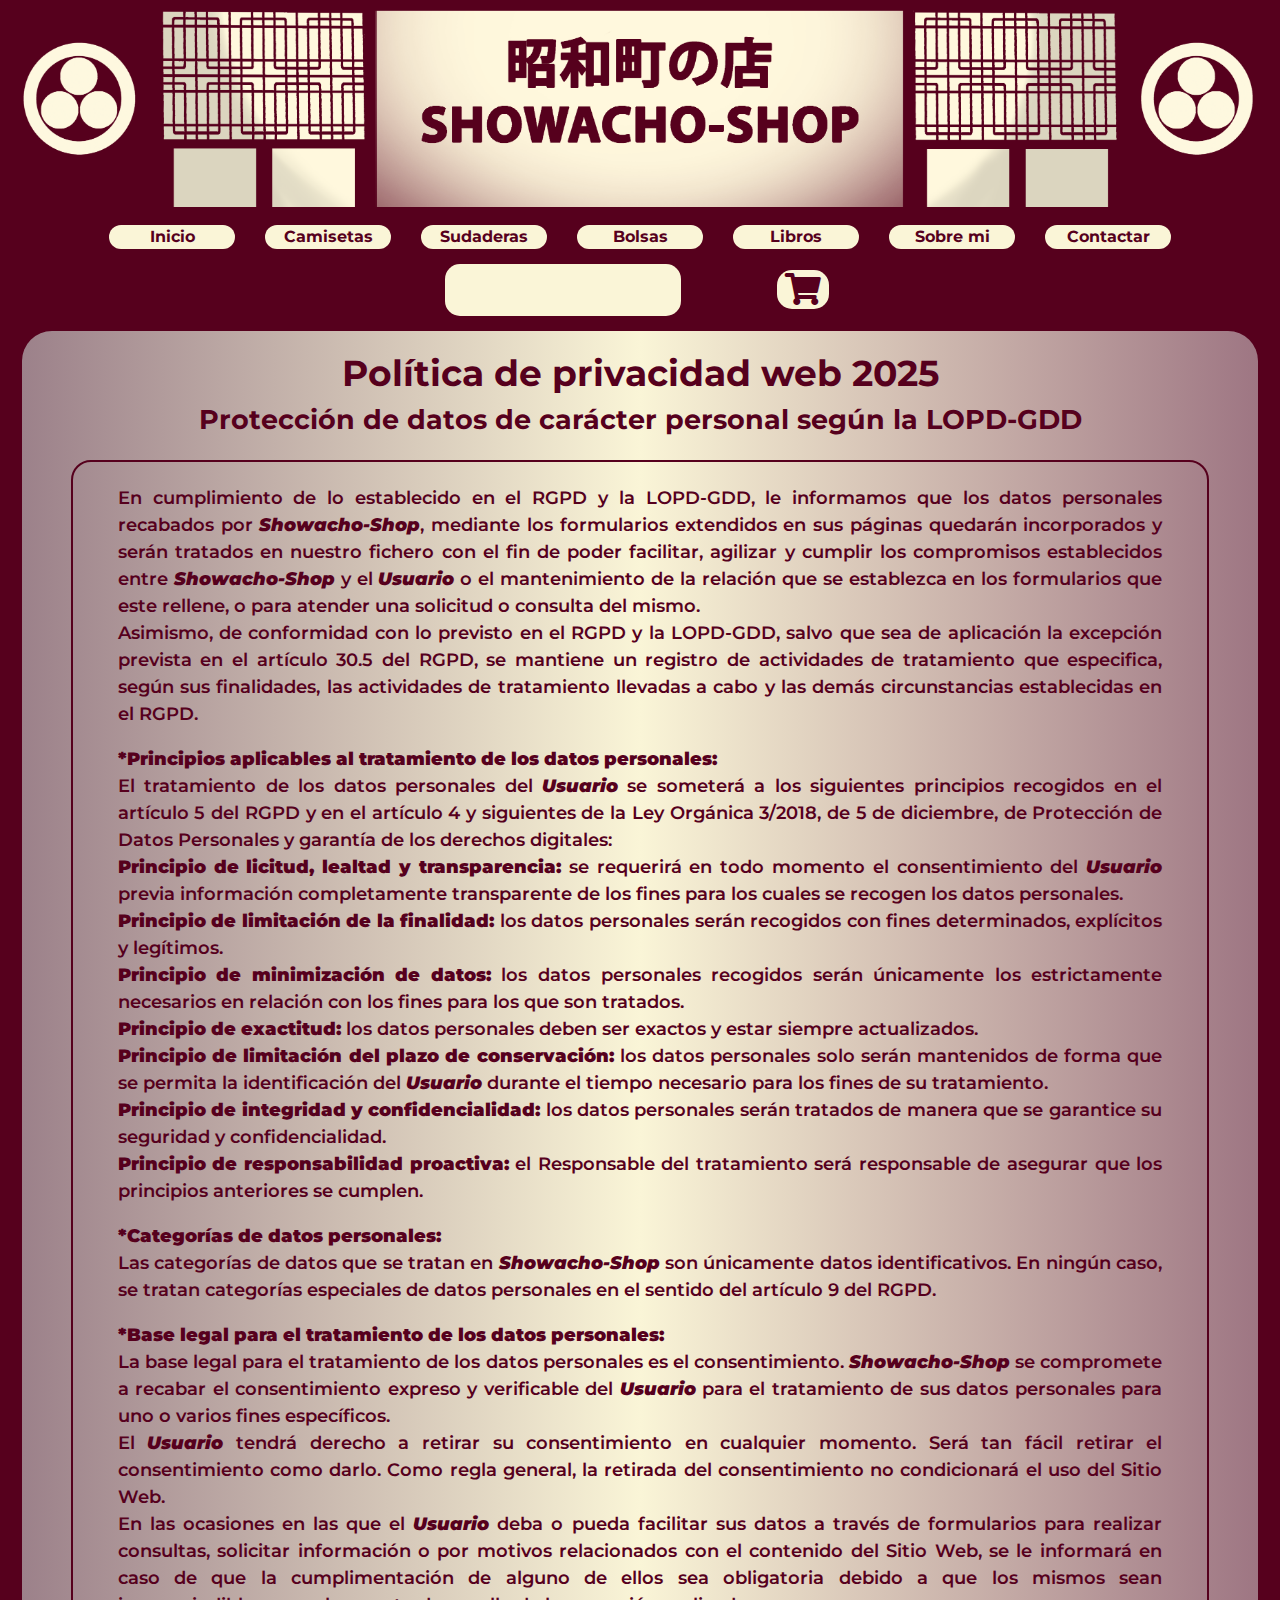
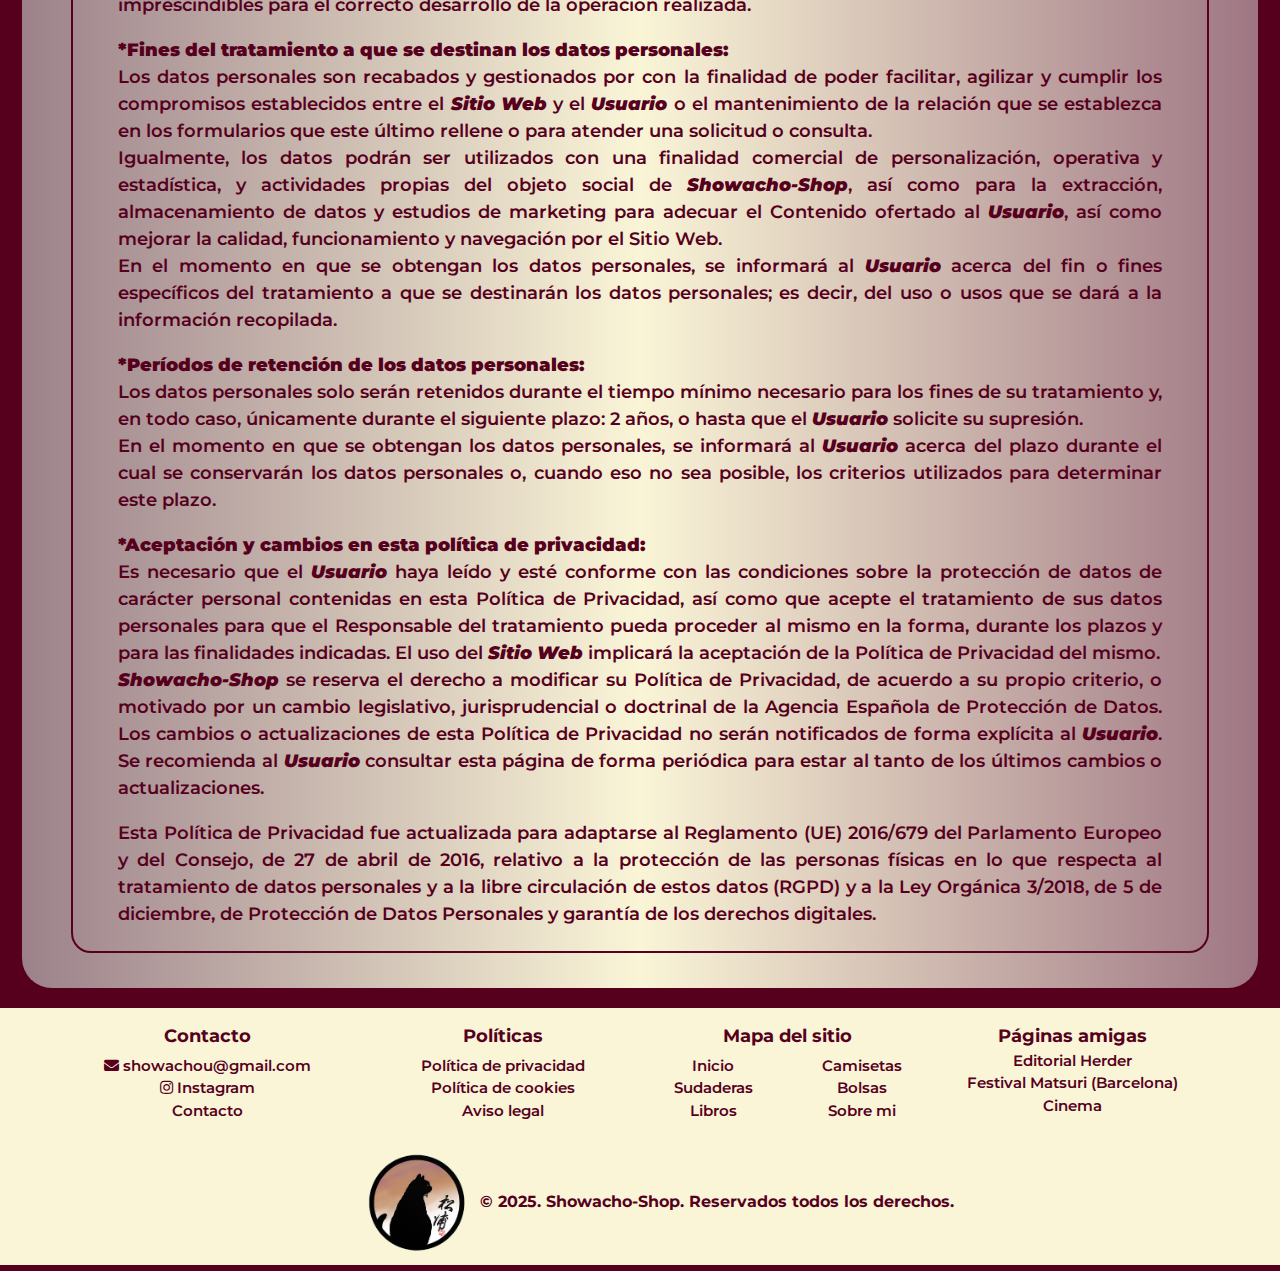
<file: pages/politicas.html>
<!DOCTYPE html>
<html lang="es">
<head>
    <meta charset="UTF-8">
    <meta name="viewport" content="width=device-width, initial-scale=1.0">
    <title>Showacho-Shop. Politicas privacidad tienda </title>
    <link rel="icon" href="../assets/Nami Hanko 2025.png">    <!--Para que aparezca el logo del gato en la pestaña del navegador-->
    <meta name="author" content="Francesc Blay Costa">
    <meta name="google" content="notranslate">                <!--para que GoogleTranslator no traduzca los textos indicados-->
    <meta name="description" content="Tienda online de camisetas, sudaderas y bolsas de algodon con diseño de temas de comic japones">
    <meta name="keywords" content="camiseta, sudadera, bolsa, algodon, tienda, comic, japon, ecologico">
    <meta name="description" content="Botiga online de samarretes, dessuadores i bosses de coto amb disseny de tematica de comic japones">
    <meta name="keywords" content="samarreta, dessuadora, bossa, coto, botiga, japo, ecologic">
    <meta name="description" content="Online T-shirt shop, dessuadores and cotton tote bags whit japanese comic design">
    <meta name="keywords" content="T-shirt, hoodie, sweatshirt, tote bag, cotton, shop, japan, organic">

    <!-- Font "Montserrat" importada de Google Fonts -->
    <link rel="preconnect" href="https://fonts.googleapis.com">
    <link rel="preconnect" href="https://fonts.gstatic.com" crossorigin>
    <link href="https://fonts.googleapis.com/css2?family=Montserrat:ital,wght@0,100..900;1,100..900&display=swap" rel="stylesheet">
    
    <!--Para cargar los estilos CSS de la página-->
    <link rel="stylesheet" type="text/css" href="../css/styles.css">
    <!--Para cargar los logos de redes sociales FontAwesome 5.12-->
    <!-- FontAwesome 5.12 -->
    <link href="https://cdnjs.cloudflare.com/ajax/libs/font-awesome/5.12.1/css/all.min.css" rel="stylesheet">
</head>

<body>
    <header>
        <div class="jun">
            <img src="../assets/Frontal Cesc 004.png" alt="cartel de la tienda online de camisetas comic japon">
        </div> 
    </header>

    <main>
        <div class="nave">
            <nav>
                <a href="../index.html">Inicio</a>
                <a href="./camisetas.html">Camisetas</a>
                <a href="./sudaderas.html">Sudaderas</a>
                <a href="./bolsas.html">Bolsas</a>
                <a href="./libros.html">Libros</a>
                <a href="./bio.html">Sobre mi</a>
                <a href="./contacto.html">Contactar</a>
                <div class="idiomas">
                    <div id="google_translate_element"></div>
                </div>
                <div class="carrito">
                    <a href="#"><i class="fa fa-shopping-cart" aria-hidden="true"></i></a>
               </div>
            </nav>
        </div>
        
        <div class="contGran">
            <hgroup class="politicas">
                <h1>Política de privacidad web 2025</h1>
                <h2>Protección de datos de carácter personal según la LOPD-GDD</h2>
            </hgroup>
            <div class="legal"> 
                <p> En cumplimiento de lo establecido en el RGPD y la LOPD-GDD, le informamos que los datos personales recabados por 
                    <b><i>Showacho-Shop</i></b>, mediante los formularios extendidos en sus páginas quedarán incorporados y serán 
                    tratados en nuestro fichero con el fin de poder facilitar, agilizar y cumplir los compromisos establecidos entre 
                    <b><i>Showacho-Shop</i></b> y el <b><i>Usuario</i></b> o el mantenimiento de la relación que se establezca en 
                    los formularios que este rellene, o para atender una solicitud o consulta del mismo.<br>
                    Asimismo, de conformidad con lo previsto en el RGPD y la LOPD-GDD, salvo que sea de aplicación la excepción prevista en el 
                    artículo 30.5 del RGPD, se mantiene un registro de actividades de tratamiento que especifica, según sus finalidades, las 
                    actividades de tratamiento llevadas a cabo y las demás circunstancias establecidas en el RGPD. </p> 

                <p> <b>*Principios aplicables al tratamiento de los datos personales:</b><br>
                    El tratamiento de los datos personales del <b><i>Usuario</i></b> se someterá a los siguientes principios recogidos en el 
                    artículo 5 del RGPD y en el artículo 4 y siguientes de la Ley Orgánica 3/2018, de 5 de diciembre, de Protección de Datos 
                    Personales y garantía de los derechos digitales:<br>
                    <b>Principio de licitud, lealtad y transparencia:</b> se requerirá en todo momento el consentimiento del <b><i>Usuario</i></b> 
                    previa información completamente transparente de los fines para los cuales se recogen los datos personales. <br>
                    <b>Principio de limitación de la finalidad:</b> los datos personales serán recogidos con fines determinados, explícitos y 
                    legítimos.<br>
                    <b>Principio de minimización de datos:</b> los datos personales recogidos serán únicamente los estrictamente necesarios en 
                    relación con los fines para los que son tratados.<br>
                    <b>Principio de exactitud:</b> los datos personales deben ser exactos y estar siempre actualizados.<br>
                    <b>Principio de limitación del plazo de conservación:</b> los datos personales solo serán mantenidos de forma que se permita
                     la identificación del <b><i>Usuario</i></b> durante el tiempo necesario para los fines de su tratamiento.<br>
                    <b>Principio de integridad y confidencialidad:</b> los datos personales serán tratados de manera que se garantice su 
                    seguridad y confidencialidad.<br>
                    <b>Principio de responsabilidad proactiva:</b> el Responsable del tratamiento será responsable de asegurar que los 
                    principios anteriores se cumplen.</p>

                    <p><b>*Categorías de datos personales:</b><br>
                    Las categorías de datos que se tratan en <b><i>Showacho-Shop</i></b> son únicamente datos identificativos. 
                    En ningún caso, se tratan categorías especiales de datos personales en el sentido del artículo 9 del RGPD.</p>
                    
                    <p><b>*Base legal para el tratamiento de los datos personales:</b><br>
                    La base legal para el tratamiento de los datos personales es el consentimiento. <b><i>Showacho-Shop</i></b> se 
                    compromete a recabar el consentimiento expreso y verificable del <b><i>Usuario</i></b> para el tratamiento de sus datos 
                    personales para uno o varios fines específicos.<br>                    
                    El <b><i>Usuario</i></b> tendrá derecho a retirar su consentimiento en cualquier momento. Será tan fácil retirar el 
                    consentimiento como darlo. Como regla general, la retirada del consentimiento no condicionará el uso del Sitio Web. <br>
                    En las ocasiones en las que el <b><i>Usuario</i></b> deba o pueda facilitar sus datos a través de formularios para 
                    realizar consultas, solicitar información o por motivos relacionados con el contenido del Sitio Web, se le informará en 
                    caso de que la cumplimentación de alguno de ellos sea obligatoria debido a que los mismos sean imprescindibles para el 
                    correcto desarrollo de la operación realizada.</p>

                    <p><b>*Fines del tratamiento a que se destinan los datos personales:</b><br>
                    Los datos personales son recabados y gestionados por  con la finalidad de poder facilitar, agilizar y cumplir los 
                    compromisos establecidos entre el <b><i>Sitio Web</i></b> y el <b><i>Usuario</i></b> o el mantenimiento de la relación que 
                    se establezca en los formularios que este último rellene o para atender una solicitud o consulta.<br>
                    Igualmente, los datos podrán ser utilizados con una finalidad comercial de personalización, operativa y estadística, y 
                    actividades propias del objeto social de <b><i>Showacho-Shop</i></b>, así como para la extracción, 
                    almacenamiento de datos y estudios de marketing para adecuar el Contenido ofertado al <b><i>Usuario</i></b>, así como mejorar la 
                    calidad, funcionamiento y navegación por el Sitio Web.<br>
                    En el momento en que se obtengan los datos personales, se informará al <b><i>Usuario</i></b> acerca del fin o fines 
                    específicos del tratamiento a que se destinarán los datos personales; es decir, del uso o usos que se dará a la 
                    información recopilada.</p>

                    <p><b>*Períodos de retención de los datos personales:</b><br>
                    Los datos personales solo serán retenidos durante el tiempo mínimo necesario para los fines de su tratamiento y, en todo 
                    caso, únicamente durante el siguiente plazo: 2 años, o hasta que el <b><i>Usuario</i></b> solicite su supresión.<br>
                    En el momento en que se obtengan los datos personales, se informará al <b><i>Usuario</i></b> acerca del plazo durante el 
                    cual se conservarán los datos personales o, cuando eso no sea posible, los criterios utilizados para determinar este 
                    plazo.</p>
                    
                    <p><b>*Aceptación y cambios en esta política de privacidad:</b><br>
                    Es necesario que el <b><i>Usuario</i></b> haya leído y esté conforme con las condiciones sobre la protección de datos de 
                    carácter personal contenidas en esta Política de Privacidad, así como que acepte el tratamiento de sus datos personales 
                    para que el Responsable del tratamiento pueda proceder al mismo en la forma, durante los plazos y para las finalidades 
                    indicadas. El uso del <b><i>Sitio Web</i></b> implicará la aceptación de la Política de Privacidad del mismo. <br>
                    <b><i>Showacho-Shop</i></b> se reserva el derecho a modificar su Política de Privacidad, de acuerdo a su propio 
                    criterio, o motivado por un cambio legislativo, jurisprudencial o doctrinal de la Agencia Española de Protección de Datos. 
                    Los cambios o actualizaciones de esta Política de Privacidad no serán notificados de forma explícita al <b><i>Usuario</i></b>.
                     Se recomienda al <b><i>Usuario</i></b> consultar esta página de forma periódica para estar al tanto de los últimos cambios o 
                     actualizaciones.</p>
                    <p>Esta Política de Privacidad fue actualizada para adaptarse al Reglamento (UE) 2016/679 del Parlamento Europeo y del Consejo, 
                    de 27 de abril de 2016, relativo a la protección de las personas físicas en lo que respecta al tratamiento de datos 
                    personales y a la libre circulación de estos datos (RGPD) y a la Ley Orgánica 3/2018, de 5 de diciembre, de Protección de 
                    Datos Personales y garantía de los derechos digitales.</p>
            </div> 
        </div>
    </main>
    <footer><footer>
        <div class="peu">            
            <section class="contacte">
                <h3>Contacto</h3>
                <ul class="social">
                    <li><a href="mailto:showachou@gmail.com"><i class="fa fa-envelope" aria-hidden="true"></i> showachou@gmail.com</a></li>
                    <li><a href="https://www.instagram.com/showa_cho/" target="_blank"><i class="fab fa-instagram"></i> Instagram</a></li>
                    <li><a href="./contacto.html">Contacto</a></li>
                </ul>
            </section>
            <section class="politicas">
                <h3>Políticas</h3>
                <ul>
                    <li><a href="#" target="_blank">Política de privacidad</a></li>
                    <li><a href="./cookies.html" target="_blank">Política de cookies</a></li>
                    <li><a href="./avisolegal.html" target="_blank">Aviso legal</a></li>
                </ul>
            </section>
            <section class="sitio">
                <h3>Mapa del sitio</h3>
                <div>
                    <ul class="col1">
                        <li><a href="../index.html">Inicio</a></li>
                        <li><a href="./sudaderas.html">Sudaderas</a></li>
                        <li><a href="./libros.html">Libros</a></li>
                    </ul>
                    <ul class="col2">
                        <li><a href="./camisetas.html">Camisetas</a></li>
                        <li><a href="./bolsas.html">Bolsas</a></li>
                        <li><a href="./bio.html">Sobre mi</a></li>
                    </ul>
                </div>
            </section>
            <aside>
                <h3>Páginas amigas</h3>
                <a href="https://herdereditorial.com/" target="_blank">Editorial Herder</a><br>
                <a href="https://matsuri-bcn.com/index.html" target="_blank">Festival Matsuri (Barcelona)</a><br>
                <a href="#" target="_blank">Cinema</a><br>
                <a href="#" target="_blank"></a><br>                
            </aside>
        </div>
        <div class="drets">
            <div class="dret1">
                <img class="logoCat" src="../assets/Nami Hanko 2025.png" alt="logo del gat"></a>
            </div>
            <div class="dret2">
                <h4>&copy; 2025. Showacho-Shop. Reservados todos los derechos.</h4>
            </div>
        </div>
    </footer>
   <script type="text/javascript">
            function googleTranslateElementInit() {
            new google.translate.TranslateElement({
            pageLanguage: 'es',                                                          // idioma original de la página
            includedLanguages: 'ca,en,es',                                               // idiomas a traducir
            layout: google.translate.TranslateElement.InlineLayout.SIMPLE
                                                   }, 'google_translate_element');
                                                   }
    </script> 
    <script type="text/javascript"  
             src="https://translate.google.com/translate_a/element.js?cb=googleTranslateElementInit&hl=ca">
    </script>
        
    
    
</body>
</html>
</file>
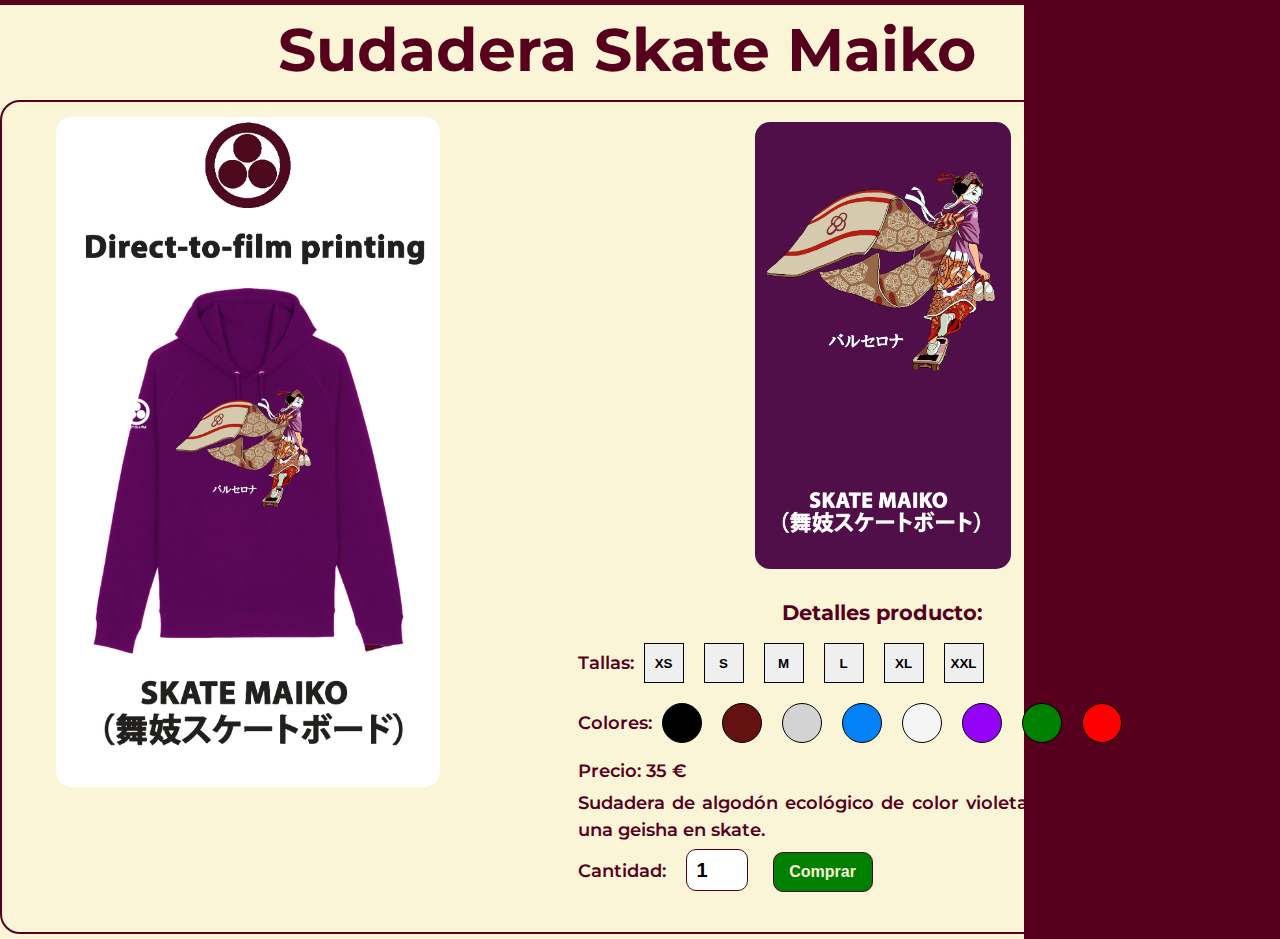
<file: pages/producto2.html>
<!DOCTYPE html>
<html lang="es">
<head>
    <meta charset="UTF-8">
    <meta name="viewport" content="width=device-width, initial-scale=1.0">
    <title>Sudadera Maiko algodon ecologico.</title>
    <link rel="icon" href="./assets/Nami Hanko 2025.png">     <!--Para que aparezca el logo del gato en la pestaña del navegador-->
    <meta name="author" content="Francesc Blay Costa">
    <meta name="google" content="notranslate">                 <!--para que GoogleTranslator no traduzca los textos indicados-->

    <!-- Font "Montserrat" importada de Google Fonts -->
    <link rel="preconnect" href="https://fonts.googleapis.com">
    <link rel="preconnect" href="https://fonts.gstatic.com" crossorigin>
    <link href="https://fonts.googleapis.com/css2?family=Montserrat:ital,wght@0,100..900;1,100..900&display=swap" rel="stylesheet">
    
    <!--Para cargar los estilos CSSde la página-->
    <link rel="stylesheet" type="text/css" href="../css/styles.css">
    <!--FontAwesome 5.12-->
    <link href="https://cdnjs.cloudflare.com/ajax/libs/font-awesome/5.12.1/css/all.min.css" rel="stylesheet">
  
</head>
<body>
    <div class="contPro">
        <div class="titol">
            <h1>Sudadera Skate Maiko</h1>
        </div>     
        <div class="contProducte"> 
            <div class="contDibuix">
                <img src="../assets/images/Suda_Skate Maiko.jpg" alt="sudadera de algodón ecológico Skate Maiko">
            </div>   
            <div class="contInfo">
                <div class="ilustracio">
                    <img src="../assets/images/Skate Maiko Dibuix.jpg" alt="Dibujo Skate Maiko para sudadera algodon">
                </div>
                <div class="detalles">
                    <h3>Detalles producto:</h3>
                    <div class="botonesTallas">
                        Tallas: 
                        <button>XS</button>
                        <button>S</button>
                        <button>M</button>
                        <button>L</button>
                        <button>XL</button>
                        <button>XXL</button>
                     </div>
                    <div class="botonesColores">
                         Colores:
                        <button id="negro"></button>
                        <button id="marron"></button>
                        <button id="gris"></button>
                        <button id="azul"></button>
                        <button id="blanco"></button>
                        <button id="violeta"></button>
                        <button id="verde"></button>
                        <button id="rojo"></button>
                    </div>   
                    <p>Precio: 35 €</p>
                    <p>Sudadera de algodón ecológico de color violeta con el dibujo de una geisha en skate.</p>
               <div class="cantidad">
                <form action="">
                    <label for="compra">Cantidad:</label>
                    <input type="number" id="compra"
                           pattern="[0-9]"
                           value="1"                            
                           required>
                    <input type="submit" id="añadir" value="Comprar">      
                </form>
               </div>
               
                </div>
            </div>
        </div>
    </div>        
</body>
</html>
</file>
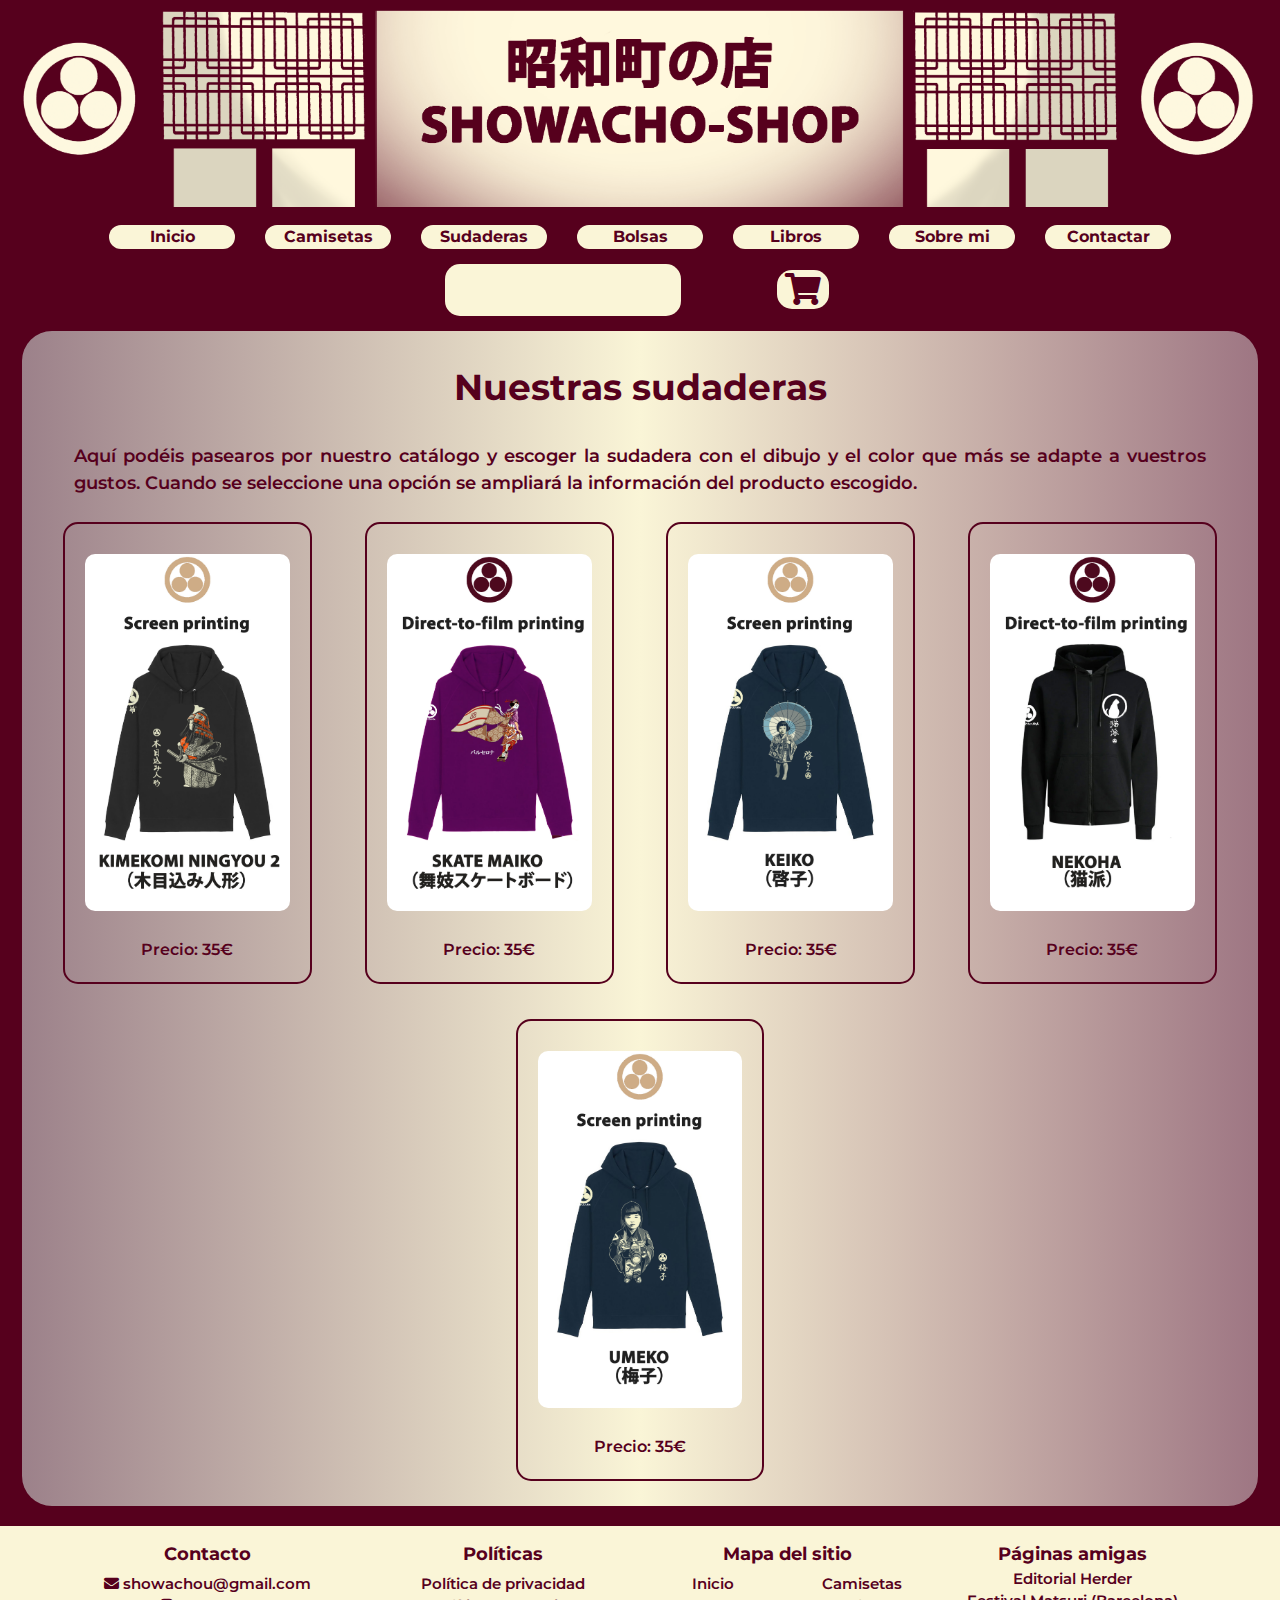
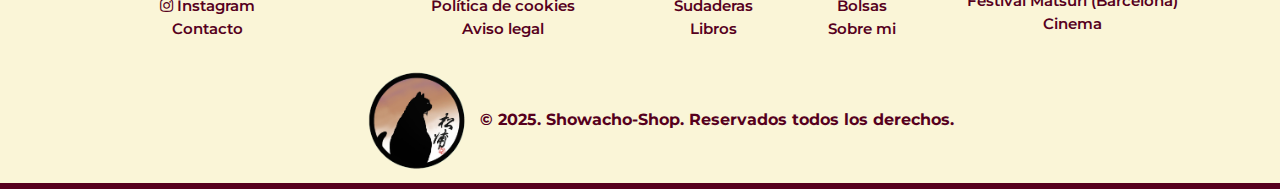
<file: pages/sudaderas.html>
<!DOCTYPE html>
<html lang="es">
<head>
    <meta charset="UTF-8">
    <meta name="viewport" content="width=device-width, initial-scale=1.0">
    <title>Showacho-Shop. Catálogo. Encuentra tu sudadera.</title>
    <link rel="icon" href="../assets/Nami Hanko 2025.png">      <!--Para que aparezca el logo del gato en la pestaña del navegador-->
    <meta name="author" content="Francesc Blay Costa">
    <meta name="google" content="notranslate">                  <!--para que GoogleTranslator no traduzca los textos indicados-->
    <meta name="description" content="Tienda online de camisetas, sudaderas y bolsas de algodon con diseño de temas de comic japones">
    <meta name="keywords" content="camiseta, sudadera, bolsa, algodon, tienda, comic, japon, ecologico">
    <meta name="description" content="Botiga online de samarretes, dessuadores i bosses de coto amb disseny de tematica de comic japones">
    <meta name="keywords" content="samarreta, dessuadora, bossa, coto, botiga, japo, ecologic">
    <meta name="description" content="Online T-shirt shop, dessuadores and cotton tote bags whit japanese comic design">
    <meta name="keywords" content="T-shirt, hoodie, sweatshirt, tote bag, cotton, shop, japan, organic">

    <!-- Font "Montserrat" importada de Google Fonts -->
    <link rel="preconnect" href="https://fonts.googleapis.com">
    <link rel="preconnect" href="https://fonts.gstatic.com" crossorigin>
    <link href="https://fonts.googleapis.com/css2?family=Montserrat:ital,wght@0,100..900;1,100..900&display=swap" rel="stylesheet">
    
    <!--Para cargar los estilos CSSde la página-->
    <link rel="stylesheet" type="text/css" href="../css/styles.css">
    <!--FontAwesome 5.12-->
    <link href="https://cdnjs.cloudflare.com/ajax/libs/font-awesome/5.12.1/css/all.min.css" rel="stylesheet">    
</head>

<body>
    <header>
        <div class="jun">
            <img src="../assets/Frontal Cesc 004.png" alt="cartel de la tienda online de camisetas comic japon">
        </div> 
    </header>

    <main>
        <div class="nave">
            <nav>
                <a href="../index.html">Inicio</a>
                <a href="./camisetas.html">Camisetas</a>
                <a href="#">Sudaderas</a>
                <a href="./bolsas.html">Bolsas</a>
                <a href="./libros.html">Libros</a>
                <a href="./bio.html">Sobre mi</a>
                <a href="./contacto.html">Contactar</a>
                <div class="idiomas">
                    <div id="google_translate_element"></div>
                </div>
                <div class="carrito">
                    <a href="#"><i class="fa fa-shopping-cart" aria-hidden="true"></i></a>
               </div>
            </nav>                   
        <div class="contGran">
            <h1>Nuestras sudaderas</h1>
            
            <div class="camisetas"> 
                <p> Aquí podéis pasearos por nuestro catálogo y escoger la sudadera con el dibujo y el color que más se 
                adapte a vuestros gustos. Cuando se seleccione una opción se ampliará la información del producto escogido.</p>
                <article class="catalogo">
                    <img src="../assets/images/Suda_Kimekomi 2.jpg" alt="sudadera de algodón ecológico Kimekomi negra"> <br>
                    <p>Precio: 35€</p>
                </article>
                <article class="catalogo">
                    <img src="../assets/images/Suda_Skate Maiko.jpg" alt="sudadera de algodón ecológico Skate Maiko violetaS"> <br>
                    <p>Precio: 35€</p>
                </article>
                <article class="catalogo">
                    <img src="../assets/images/Suda_Keiko.jpg" alt="sudadera de algodón ecológico Keiko negra"> <br>
                    <p>Precio: 35€</p>
                </article>
                <article class="catalogo">
                    <img src="../assets/images/Suda_Nekoha.jpg" alt="sudadera de algodón ecológico Nekoha marrón"> <br>
                    <p>Precio: 35€</p>
                </article>
                <article class="catalogo">
                    <img src="../assets/images/Suda_Umeko.jpg" alt="sudadera de algodón ecológico Umeko negra"> <br>
                    <p>Precio: 35€</p>
                </article>
            </div>      
        </div>
    </main>
    <footer>
        <div class="peu">            
            <section class="contacte">
                <h3>Contacto</h3>
                <ul class="social">
                    <li><a href="mailto:showachou@gmail.com"><i class="fa fa-envelope" aria-hidden="true"></i> showachou@gmail.com</a></li>
                    <li><a href="https://www.instagram.com/showa_cho/" target="_blank"><i class="fab fa-instagram"></i> Instagram</a></li>
                    <li><a href="./contacto.html">Contacto</a></li>
                </ul>
            </section>
            <section class="politicas">
                <h3>Políticas</h3>
                <ul>
                    <li><a href="./politicas.html" target="_blank">Política de privacidad</a></li>
                    <li><a href="./cookies.html" target="_blank">Política de cookies</a></li>
                    <li><a href="./avisolegal.html" target="_blank">Aviso legal</a></li>
                </ul>
            </section>
            <section class="sitio">
                <h3>Mapa del sitio</h3>
                <div>
                    <ul class="col1">
                        <li><a href="../index.html">Inicio</a></li>
                        <li><a href="./sudaderas.html">Sudaderas</a></li>
                        <li><a href="./libros.html">Libros</a></li>
                    </ul>
                    <ul class="col2">
                        <li><a href="./camisetas.html">Camisetas</a></li>
                        <li><a href="./bolsas.html">Bolsas</a></li>
                        <li><a href="./bio.html">Sobre mi</a></li>
                    </ul>
                </div>
            </section>
            <aside>
                <h3>Páginas amigas</h3>
                <a href="https://herdereditorial.com/" target="_blank">Editorial Herder</a><br>
                <a href="https://matsuri-bcn.com/index.html" target="_blank">Festival Matsuri (Barcelona)</a><br>
                <a href="#" target="_blank">Cinema</a><br>
                <a href="#" target="_blank"></a><br>                
            </aside>
        </div>
        <div class="drets">
            <div class="dret1">
                <img class="logoCat" src="../assets/Nami Hanko 2025.png" alt="logo del gat"></a>
            </div>
            <div class="dret2">
                <h4>&copy; 2025. Showacho-Shop. Reservados todos los derechos.</h4>
            </div>
        </div>
    </footer>
    <script type="text/javascript">
            function googleTranslateElementInit() {
            new google.translate.TranslateElement({
            pageLanguage: 'es', // idioma original de tu página
            includedLanguages: 'ca,en,es', // idiomas a traducir
            layout: google.translate.TranslateElement.InlineLayout.SIMPLE
                                                   }, 'google_translate_element');
                                                   }
     </script> 
     <script type="text/javascript"  
             src="https://translate.google.com/translate_a/element.js?cb=googleTranslateElementInit&hl=ca">
    </script>
</body>
</html>
</file>
<file: css/styles.css>
/*ESTILOS DE LA PÁGINA DE INICIO Y QUE SE REPETIRÁN EN LAS DIFERENTES PÁGINAS DE LA WEB*/
       
       /*CUERPO*/
        body{margin: 0;
             padding: 0;
             font-size: 18px;
             background-color: #56001D;            
             font-family: "Montserrat", sans-serif;
             font-optical-sizing: auto;
             font-weight: 600;
             font-style: normal;
             line-height: 1.5;
             }
        
       /*CABECERA*/
       header{width: 100%;
              min-height: 200px;
              display: flex;
              background-color: #56001D;             
              }
       .jun img{width: 100%;
                min-height: 180px;
                margin: 10px auto 0;
                background-size: cover;
               }
       
       /* RESPONSIVE CABECERA: Adaptamos la cabecera a las diferentes  
       medidas de pantallas (<=640, >640 y <=1024, lo que supere 1024px medida pantalla normal*/         
       @media (max-width: 640px){header{display: block;
                                         min-height: 80px;}
                                  .jun img{min-height: 60px;}                                             
                                  }
       @media (min-width: 641px) and (max-width: 1024px){header{display: block;
                                                                min-height: 120px;}
                                                         .jun img{min-height: 100px;}
                                                        }
             
       /*MAIN*/
       main{width: 100%;
            margin: 5px auto 20px;
            box-sizing: content-box; /*Para que no sobresalga el contenido cuando se encoja el contenedor*/
           }
       nav{width: 100%;
           display: inline-flex;
           flex-wrap: wrap;
           gap: 10px;
           margin: auto;
           justify-content: center;
           text-align: center;
           font-size: 16px;
           }
       nav a{margin: 5px 10px;
             width: 110px;
             padding: 0 8px;
             align-content: center;
             text-decoration: none;
             background-color: #faf5d7;
             color: #56001D;
             border-radius: 15px;
             font-weight: bold;
             }
       nav a:hover{background-color: #97f5f5; /*Cambio de apariencia cuando pasamos ratón encima*/
                   color: black;}      
       .idiomas{margin: 0 10px 5px 30px;
                width: 220px;
                padding: 0 8px;
                align-content: center;
                background-color: #faf5d7;
                border-radius: 15px;
                }              
       .idiomas:hover{background-color: #97f5f5; /*Cambio de apariencia cuando pasamos ratón encima*/
                      color: black;}
       .carrito{margin: 0 10px 5px 50px;
                width: 100px;
                padding: 2px;
                align-content: center;
                font-size:xx-large;
                }    
       
       /*RESPONSIVE NAVEGADOR Y TAMAÑO TEXTO MAIN: Adaptamos el navegador a las diferentes  
       medidas depantallas (<=640, >640 y <=1024, lo que supere 1024px medida pantalla normal*/ 
       @media (max-width: 640px){nav{margin: 0;
                                     gap:5px;
                                     font-size: 12px;}
                                   nav a{margin: 0 4px;
                                         width: 80px;
                                         padding: 0 3px;
                                         border-radius: 8px;
                                         font-size: 14px;
                                         }
                                   .idiomas{margin: 0 5px 2px 10px;
                                            padding: 2px;                                                                                        background-color: #faf5d7;
                                            border-radius: 8px;
                                            font-size: 12px;
                                            }
                                   #google_translate_element{font-size: 10px;}
                                   .carrito{margin-left: 40px;}
                                   main{font-size: 14px;}                                                                                 
                                   }
       @media (min-width: 641px) and (max-width: 1024px){nav{margin: auto;
                                                             gap: 8px;
                                                             font-size: 14px;}                                                            
                                                        nav a{margin: 0 8px;
                                                              width: 100px;
                                                              padding: 0px 6px;
                                                              border-radius: 10px;
                                                              font-size: 14px;
                                                              } 
                                                        .idiomas{margin: 0 8px 4px 20px;
                                                                 padding: 4px;                                                                                        background-color: #faf5d7;
                                                                 border-radius: 10px;
                                                                 font-size: 12px;
                                                                 }
                                                        .carrito{margin-left: 80px;}
                                                        main{font-size: 16px;}     
                                                        }
       
       /*PIE DE PÁGINA*/    
       footer{width: 100%;
              margin: 0;
              padding:0;
              text-align: center;
              font-size: 15px;
              background-color: #faf5d7;
              color:  #56001D;}
       .peu{width: 90%;
            column-count:4;
            column-width: 25%;
            column-gap: 8px;
            display: flex;
            margin: 0 auto;
            }
       .peu h3{padding: 15px 0 0;
               margin: 0;
               }
       .contacte, .politicas, aside{display: block;
                                    width: 100%;
                                    margin: 0 auto;
                                    padding: 0 10px;
                                   }
       .sitio{display: block;
              width: 100%;
              margin: 0 auto;
              padding: 0;
              }
       .peu ul{margin: 0;
               padding: 5px;
               list-style: none;
              }                         
       .peu a{text-decoration: none;
              color: #56001D;}
       .peu a:hover{text-decoration: none;
                    color:blue;}
       
       .sitio div{width: 100%;
                  margin: auto;
                  padding: 0;
                  display: flex;
                  gap: 30px;
       }
           
       .col1, .col2{margin: auto !important;}
       
       .drets{width: 100%;
              height: 125px;
              display: flex;
              margin: 0 auto;
              padding: 0;
              text-align: center;
              }
       .dret1, .dret2{height: 125px;
                      margin: 0;
                      padding: 0;                 
                      }
       .dret1{width: 60%;
              text-align: right;}
       .logoCat{width: 125px;
                height: 125px;
                margin: 0;
                padding: 0;
                background-size: cover;
               }
       .logoCat:hover{transition: rotacion 0.2s; }
       @keyframes rotacion{
                            0%{transform: rotateY(0deg)}
                            25%{transform: rotateY(45deg)}
                            50%{transform: rotateY(90deg)}
                            50%{transform: rotateY(135deg)}
                            100%{transform: rotateY(180deg)}
                            }
       .dret2{width: 100%;
              text-align: left;
              align-content: center;
              }
       .dret2 h4{margin: auto;
                 font-size: 16px;}

       /*Adaptamos el pie a las diferentes  medidas de pantallas*/ 
       @media (max-width: 640px){footer{font-size: 10px;}
                                   .peu{column-count: 2;
                                        column-gap: 4px;
                                        display: block;}
                                   .peu h3{padding: 10px 0 0}
                                   .contacte, .politicas, aside{padding: 0 5px;}
                                   .peu ul{padding: 2px;}                         
                                   .sitio div{margin: 0 0 0 30px;
                                              gap:20px}
                                   .drets{height: 65px;}
                                   .dret1, .dret2{height: 65px;}
                                   .logoCat{width: 60px;
                                          height: 60px;}
                                   .dret2 h4{font-size: 14px;}
                                   }
        @media (min-width: 640px) and (max-width: 1024){footer{font-size: 12px;}
                                                        .peu{width: 50%;
                                                             column-count: 2;
                                                             column-gap: 10px;
                                                             display: block;}
                                                        .peu h3{padding: 15px 0 0;}                         
                                                        .drets{height: 90px;}
                                                        .dret1, .dret2{height: 90px;}
                                                        .logoCat{width: 88px;
                                                               height: 88px;}
                                                        .dret2 h4{font-size: 16px;}
                                                        }

                                   
       /*ESPECÍFICO PÁGINA DE INICIO*/
       .contGran{width: 95%;
                 margin: 10px auto;
                 padding: 5px 10px;
                 border-radius: 30px;
                 background: repeating-linear-gradient(to right, #9c818a, #faf5d7, #9e7683);
                 color: #56001D;
                 text-align: center;
                 }
       .contNovetats, .contPetit{width: 98%;              
                                 margin: 5px auto;
                                 padding: 5px;
                                 display: inline-flex;
                                 flex-wrap: wrap;
                                 gap: 10px;
                                 justify-content:space-between;
                                 border-radius: 20px;
                                 } 

       .nuevo{width: 55%;                          /*contenedor novedades catálogo*/
              height: 660px;
              margin: 10px auto;
              padding: 5px 10px;
              display: flex;
              flex-wrap: wrap;
              gap: 15px; 
              align-content:space-between;
              box-sizing: content-box; 
              border: 2px solid #56001D;
              border-radius: 20px;
              text-align: center;
              }
       .nuevo h2, .news h2, 
       .caixa h2, .botiga h2{margin: 15px auto 0;
                             padding: 0;
                             text-align: center;
                            }
       .nuevo p{margin: 0;
                padding: 0 20px;
                text-align: justify;}                   
       .catNovetat{width: 100%;                      /*contenedor artículos novedades catálogo*/
                   height: 520px;
                   margin: 0 auto;
                   padding: 0;
                   display: flex;
                   flex-wrap: wrap;
                   gap: 20px; 
                   align-content:space-between;
                   text-align: center;
                   }
       .novetat{width: 320px;                         /*contenedor artículo catálogo*/
                height: 480px;
                margin: 10px 35px 0;
                align-items: flex-start;
                border: 2px solid #56001D;
                border-radius: 15px;
                box-sizing: content-box;
                text-align: center;
                }
       .novetat:hover{background-color:#97f5f5;
                      color: black;}
       .novetat img{/*max-width: 260px;*/                       /*imágen artículo*/
                    max-height: 382px;
                    margin: 30px 0 20px;
                    background-color: white;
                    border-radius: 10px;
                    background-size: cover;
                    }
       .novetat img:hover{transform:scale(1.1);} 
       .novetat p{text-align: center;}

       .news{width: 35%;                               /*contenedor notícias*/
             height: 660px;
             margin: 10px auto 0;             
             padding: 5px 10px;
             border: 2px solid #56001D;
             border-radius: 15px;
             box-sizing: content-box;
             }
       .news p{padding: 0 20px;                       /*párrafo texto notícia*/
               text-align: justify;}
       .news img{max-height: 65%;                     /*párrafo imágen que acompaña a la notícia*/
                 margin: 0 auto 10px;
                 text-align: center;
                 border-radius: 10px;
                 }

       .caixa{width:25%;
              min-height: 200px;
              margin: 5px auto;
              padding: 0 20px 5px;
              border: 2px solid #56001D;
              border-radius: 15px;
              box-sizing: content-box;
              }
         
       .caixa p{padding: 0 10px 5px;
                text-align:justify;}
       
       .catacami{width: 320px;                         /*contenedor artículo catálogo*/
                height: 440px;
                margin: 10px auto;
                border: 2px solid #56001D;
                border-radius: 15px;
                text-align: center;
                box-sizing: content-box;
                }
       .catacami h3{margin: 20px 0 0;
                     padding: 0;}
       .catacami:hover{background-color:#97f5f5;
                      color: black;}                       
       .catacami img{width:260px;                       /*imagen artículo*/
                     height:380px;
                     margin: 30px 0 20px;
                     background-color: white;
                     border-radius: 10px;
                     background-size: cover;
                    }
       .catacami img:hover{transform:scale(1.1);} 
       .totebag{width: 320px;                        /*imagen bolsa*/
                height: 440px;
                margin: 10px auto;
                /*background-color: white;*/
                border: 2px solid #56001D;
                border-radius: 15px;
                background-size: cover;
                }
       .totebagImag{width: 240px;                    
                     height: 340px;
                     margin: 0 0 20px;
                     border-radius: 15px;
                     }

       .botiga{width: 90%;
               min-height: 150px;
               margin: 10px auto 20px;
               padding: 5px 20px;
               border: 2px solid #56001D;
               border-radius: 20px;
              }
       .botiga p{padding: 0 20px;
                 text-align:justify;}

       @media (max-width: 640px){.contNovetats{min-height:490px}
                                   .catNovetat{max-height: 383px;  
                                                 display: flex;
                                                 flex-wrap: wrap;
                                                 margin: 5px auto;
                                                 text-align: center;
                                                 font-size: 14px;
                                                 }
                                   .nuevo{width: 90%;
                                          min-height: 1050px;
                                          margin: 10px auto 0;
                                          padding: 2px 5px;
                                          display: block;
                                          flex-wrap: wrap;
                                          gap: 5px; 
                                          }
                                   .novetat{width: 260px;                         
                                            height: 410px;
                                            margin: 10px auto 0;
                                            display: block;
                                            }    
                                   .novetat img{width: 220px;                       
                                                 height: 340px;
                                                 margin: 20px 0 15px;                                                 
                                                 }                                                 
                                   .news{width: 90%;                               
                                          max-height: 620px;}                                  
                                   .news img{max-width: 260px;
                                             max-height: 610px;}  
                                   .caixa{width:70%;
                                          min-height: 200px;
                                          margin: 2px auto;
                                          padding: 0 10px 5px;
                                          }                       
                                   .catacami{width: 250px;                         
                                             height: 345px;
                                             margin: 5px auto;
                                             } 
                                   .catacami img{width: 210px;                       
                                                 height: 310px;
                                                 margin: 15px 0 10px;
                                                 }
                                   .totebag{width: 250px;                         
                                                 height: 345px;
                                                 margin: 5px auto;
                                                 border: 2px solid #56001D;
                                                 border-radius: 15px;
                                                 text-align: center;
                                                 }             
                                   .totebagImag{width: 180px;                    
                                                 height: 250px;
                                                 margin: 15px 0 10px;
                                                 }
                                                        
                                   .botiga{width: 90%;
                                          margin: 10px auto 20px;
                                          padding: 5px 20px;
                                          }
                                   }
                                       
 @media (min-width: 641px) and (max-width: 1024px){.contNovetats{min-height:740px}
                                                   .catNovetat{max-height: 580px;  
                                                               display: flex;
                                                               flex-wrap: wrap;
                                                               margin: 5px auto;
                                                               text-align: center;
                                                               font-size: 14px;
                                                               }
                                                   .nuevo{width: 95%;
                                                          max-height: 580px;
                                                          margin: 10px auto 0;
                                                          padding: 2px 5px;
                                                          display: inline-flex;
                                                          flex-wrap: wrap;
                                                          gap: 5px; 
                                                          }
                                                    .novetat{width: 260px;                         
                                                             height: 410px;
                                                             margin: 10px auto 0;
                                                             display: block;
                                                             }    
                                                      .novetat img{width: 220px;                       
                                                                   height: 340px;
                                                                   margin: 20px 0 15px;                                                 
                                                                   }                                                 
                                                        .news{width: 95%;                               
                                                               max-height: 640px;
                                                               margin: 10px auto 0;             
                                                               padding: 5px 10px;                                     
                                                                      }                                  
                                                        .news img{max-height: 73%;                     
                                                                  margin: 0 auto 10px;
                                                                  text-align: center;
                                                                  border-radius: 10px;
                                                                  }  
                                                        .caixa{width:45%;
                                                               min-height: 200px;
                                                               margin: 2px auto;
                                                               padding: 0 10px 5px;
                                                               }                       
                                                        .catacami{width: 250px;                         
                                                                 height: 345px;
                                                                 margin: 5px auto;
                                                                 } 
                                                        .catacami img{width: 210px;                       
                                                                      height: 310px;
                                                                      margin: 15px 0 10px;
                                                                      }
                                                        .totebag{width: 250px;                         
                                                                     height: 345px;
                                                                     margin: 5px auto;
                                                                     border: 2px solid #56001D;
                                                                     border-radius: 15px;
                                                                     text-align: center;
                                                                     }             
                                                        .totebagImag{width: 180px;                    
                                                                    height: 250px;
                                                                    margin: 15px 0 10px;
                                                                    }
                                                                             
                                                        .botiga{width: 90%;
                                                               min-height: 150px;
                                                               margin: 10px auto 20px;
                                                               padding: 5px 20px;
                                                               }
                                                        }

      /*ESPECÍFICO PÁGINA DE LIBROS*/
      /*<div class="contGran"> la aprovechamos*/
      .libros{width: 98%;
              margin: 5px auto 20px;
              padding: 5px 10px;
              display: inline-flex;
              flex-wrap: wrap;
              gap: 30px;
              text-align: center;
              box-sizing: content-box;
              }
       .libros h1{margin: 0 0 20px;
                  padding: 0;}
       .libros article{width: 48%;
                       min-height: 270px;
                       margin: 10px auto;
                       display: inline-flex;
                       flex-wrap: wrap;
                       gap: 20px;
                       align-items: flex-start;
                       border: 2px solid #56001D;
                       border-radius: 20px;
                       text-align: center;
                       box-sizing: content-box;
                      }
       .libro{max-width: 20%;
              margin: 20px 5px;
              height: 280px;
              display: inline-flex;
              flex-wrap: wrap;
              gap: 20px;
              box-sizing: content-box;
              }
       .libro img{width: 180px;
                  height: 260px;
                  margin: 10px;
                  border-radius: 10px;
                  background-size: cover;}
       .resena{max-width: 65%;
               margin: 20px 0 0 80px;
               height: 270px;
               padding-top: 35px;
               display: block;
               flex-wrap: wrap;
               gap: 10px;
               text-align: justify;
               box-sizing: content-box;}
       .resena p{margin:0 0 3px;}
       .realza{margin-top: 10px;
               font-size: 20px;}
       .resena a{text-decoration: none;
                 color:#56001D;}
       .resena a:hover{text-decoration: none;
                       color:#97f5f5;}


       @media (max-width: 640px){.libros{width:50%}
                                  .libros article{width:90%;
                                   min-height: 450px;
                                                 margin: 2px auto;
                                                 padding: 5px;
                                                 display: block;
                                                 gap: 0;
                                                 font-size: small;
                                                 }
                                   .libro{min-width: 140px;
                                          height: 135px;
                                          margin: 20px auto;
                                          }
                                   .libro img{width: 135px;
                                                 height: 180px;
                                                 margin: 5px;
                                                 }
                                   .resena{margin: 10px auto 0;
                                                 max-height: 180px;
                                                 padding: 10px;
                                                 display: block;
                                                 }
                                   .resena p{text-align: justify;}
                                   .realza{margin-top: 5px;
                                                 font-size: 12px;}
                     }
       @media (min-width: 641px) and (max-width: 1024px){.libros article{width:35%;
                                                                         margin: 8px auto;
                                                                         padding: 10px;
                                                                         display: block;
                                                                         gap: 0;
                                                                         font-size: medium;
                                                                         }
                                                        .libro{width: 180px;
                                                               height: 250px;
                                                               margin: 10px auto;
                                                               display:inline;
                                                               padding: 0;}
                                                        .libro img{width: 155px;
                                                                    height: 220px;
                                                                    margin: 5px;
                                                                    padding: 0;
                                                                   }
                                                        .resena{margin: 10px auto;
                                                                max-height: 230px;
                                                                padding: 10px 0 0;
                                                                display: block;
                                                                }
                                                        .resena p{text-align: justify;}
                                                        .realza{margin-top: 8px;
                                                                font-size: 16px;}
                                                        }
                                                                             
      /*ESPECÍFICO PÁGINAS DE CAMISETAS, SUDADERAS Y BOLSAS*/
      /*<div class="contGran"> la aprovechamos*/
      .camisetas{width: 98%;
                 margin: 5px auto;
                 padding: 5px 10px;
                 display: flex;
                 flex-wrap: wrap;
                 gap: 15px;
                 align-content:space-between;
                 border-radius: 20px;
                 text-align: justify;
                 }
       .camisetas h1{margin: 0;
                     padding: 0;
                     text-align: center;}
       .camisetas p{margin: 0;
                    padding: 0 30px;}
       .catalogo{max-width: 20vw;
                 margin: 10px auto;
                 align-items: flex-start;
                 border: 2px solid #56001D;
                 border-radius: 15px;
                 text-align: center;
                 font-size: 16px;
                 }
       .catalogo h3{margin:20px 0 0;
                    padding:0;}
       .catalogo p{padding: 10px 0 20px;}
       .catalogo:hover{background-color:#97f5f5;
                       color: black;}
       .catalogo img{max-width:16vw;
                     margin: 30px 20px 10px;
                     background-color: white;
                     border-radius: 10px;
                     background-size: cover;
                     }
       .catalogo img:hover{transform:scale(1.1);} 

       @media (max-width: 640px){.catalogo{min-width: 60vw;                                           
                                           margin: 10px auto;}
                                   .catalogo img{min-width: 50vw;
                                                 margin: 30px 0 0;}
                                  }
       @media (min-width: 641px) and (max-width: 1024px){.catalogo{min-width: 40vw;                                                                   
                                                                   margin: 10px auto;}
                                                          .catalogo img{min-width: 30vw;
                                                                        margin: 30px 0 10px;}
                                  }

      /*ESPECÍFICO PÁGINA SOBRE MI*/
      /*<div class="contGran"> la aprovechamos*/
      .bio{width: 98%;
           margin: 0 auto 20px;
           padding: 0 10px 0;
           display: inline-flex;
           flex-wrap: wrap;
           text-align: center;
           }
       .bio h1{margin: 0;
               padding: 0;
              }
       .autorretrato{margin: 0 auto;
                     display: flex;
                     flex-wrap: wrap;
                     }
       .autorretrato img{width: 50vw;
                         border: 2px solid #56001D;
                         border-radius: 20px;
                         text-align: center;
                         background-size: cover;                    
                        }              
       .biografia{padding: 10px 30px 0;
                  text-align: justify;}

       @media (max-width: 640px){.bio{margin: 0 auto 10px;
                                      padding: 0 5px 0;}
                                  .bio h1{font-size: small;}
                                  .biografia{padding: 5px 15px 0;
                                             font-size: small;}
                                  }
       @media (min-width: 641px) and (max-width: 1024px){.bio{margin: 0 auto 15px;
                                                              padding: 0 8px 0;}
                                                        .bio h1{font-size: medium;}
                                                        .biografia{padding: 8px 24px 0;
                                                                   font-size: medium;}
                                                        }

       /*ESPECÍFICO PÁGINA CONTACTO*/
       /*<div class="contGran"> la aprovechamos*/
       .contacto{width: 98%;
                 margin: 0 auto 20px;
                 padding: 0 10px 0;
                 display: inline-flex;
                 flex-wrap: wrap;
                 text-align: center;
                 }
       .contacto p{margin: 0 30px 20px;
                   text-align: justify;
                   }
       .cajaform{width: 50%;
                 min-height: 370px;
                 margin: 0 auto;
                 display: block;
                 background-color:#97f5f5;
                 border: 2px solid #56001D;
                 border-radius: 15px;
                 }
       #info{min-height: 300px;
             margin: 20px auto;
             text-align: center;
             font-size: 16px;
             }
       #info label{margin-right:15px;}
       #info input{width: 300px;
                   height: 15px;
                   margin: 5px auto;
                   padding: 5px;
                   border: 1px solid grey;
                   border-radius: 10px;
                   font-size: 14px;
                   }
       .soli{margin-top: 20px;}
       #motivo{width: 70%;
               min-height: 70px;
               margin: 10px 0 0 20px;
               font-size: 14px;
               resize: none;
              }
       #condiLegal{width:15px !important;
                  margin: 8px 0;
                  
              }                
       .condi{margin:0;
              padding: 10px 0;
              font-size: 14px;}                   
       .polis{margin: auto;
              padding: 10px 0;
              font-size: 14px;}                          
       #info [type="submit"]{margin: 15px auto;
                            width: 80px;
                            height: 40px;
                            padding: 5px;
                            border-radius: 20px;
                            background-color: green;
                            color:#faf5d7;
                            font-weight: bold;
                            box-shadow: 3px 3px 6px #56001D;;
                            }

       @media (max-width: 640px){.cajaform{width: 80%;
                                           min-height: 370px;
                                           margin: 0 auto;
                                           font-size: 12px;
                                           }
                                  #info{min-height: 250px;
                                        margin: 15px auto;
                                        font-size: 12px;
                                        }
                                   #info input{width: 230px;
                                               font-size: 12px;}
                                   #motivo{width: 85%;
                                          min-height: 130px;
                                          margin: 10px 0 0 20px;
                                          font-size: 14px;
                                          resize: none;
                                          }
                                   }       




       @media (min-width: 641px) and (max-width: 1024px){.cajaform{width: 80%;
                                                                   min-height: 370px;
                                                                   margin: 0 auto;
                                                                  }
                                                        #info{min-height: 300px;
                                                              margin: 20px auto;
                                                              font-size: 14px;
                                                              }
                                                        #info input{font-size: 14px;}
                                                        }       

       /*ESPECÍFICO PÁGINA DE PRODUCTO*/
       .contPro{width: 100%;
                margin:0;
                padding: 0;
                background-color: #faf5d7;
                text-align: center;
                color:#56001D
                 }
       .titol{width: 98vw;
              height: 10vh;
              margin: 0 auto;
              padding: 0;
              }
       .titol h1{margin:5px;
                 padding: 0;
                 text-align: center;
                 font-size: 60px;
                 }        
       .contProducte{width: 98vw;
                     margin: 5px auto;
                     display: inline-flex;
                     flex-wrap: wrap;
                     gap: 15px;
                     justify-content:space-between;
                     border: 2px solid #56001D;
                     border-radius: 20px;
                     }
       .contDibuix{width: 35vw;
                   margin:10px auto;
                   text-align: center;
                   }
       .contDibuix img{width: 30vw;
                       margin:5px auto;
                       text-align: center;
                       border-radius: 15px;
                       background-size: cover;
                       }
       .contInfo{width: 55vw;
                 margin: 10px auto;
                 box-sizing: content-box;
                 /*border: 1px solid black;
                 border-radius: 20px;*/
                 text-align: justify;
                 } 
       .ilustracio{width: 50vw;              
                   margin: 5px auto;
                   text-align: center;
                   /*border: 1px solid black;
                   border-radius: 15px;*/
                   } 
       .ilustracio img{width: 20vw;
                       margin:5px auto;
                       text-align: center;
                       border-radius: 15px;
                       background-size: cover;
                      }                               
       .detalles{width: 50vw;
                 margin: 5px auto;
                 padding: 5px 20px;
                 /*border: 2px solid black;*/
                 text-align: justify;
                 color:#56001D;
                 }
       .detalles h3{margin: 5px 0 10px;
                    padding: 0;
                    text-align: center;}
       .detalles p{margin: 5px 15px;}
       .botonesTallas, .botonesColores {margin:10px;
                                        padding: 5px;
                                        display: flex;
                                        flex-wrap: wrap;
                                        align-items: center;
                                        }
       .botonesTallas button, .botonesColores button{width: 40px;
                                                     height: 40px;
                                                     border: 1px solid black;
                                                     margin: 0 10px;
                                                     font-weight: bold;
                                                     }
       #negro{border-radius: 50px;
              background-color: black;}
       #marron{border-radius: 50px;
               background-color: #641111;}
       #gris{border-radius: 50px;
              background-color: lightgray;}
       #azul{border-radius: 50px;
              background-color: #0382f8;}
       #blanco{border-radius: 50px;
               background-color: whitesmoke;}
       #violeta{border-radius: 50px;
                background-color: #9503f6;}
       #verde{border-radius: 50px;
              background-color: green;}
       #rojo{border-radius: 50px;
             background-color: red;}
       label{width: 40px;
             margin: 0 15px;}
       input{width:40px;
             height:30px;
             margin: 0 auto 20px;
             padding:5px 10px;
             border: 1px solid #56001D;
             border-radius: 10px;
             font-size: 20px;
             font-weight: bold;}
       #añadir{width:100px;
               height:40px;
               margin: 0 0 20px 20px;
               padding: 5px 10px;
               background-color: green;
               border: 1px solid #56001D;
               border-radius: 10px;
               color:#faf5d7;
               font-size: 16px;
               font-weight: bold;}
       
       /*ESPECÍFICO PÁGINA POLÍTICAS, COOKIES*/
       /*<div class="contGran"> la aprovechamos*/
       .contGran hgroup{width: 100%;
                        padding: 0;
                        margin: 0;
                        text-align: center;
                        color: #56001D;
                        }
      .politicas h1{margin: 10px auto 0;
                    padding:0;
                    text-align: center;
                    }
      .politicas h2{margin: 0 auto 20px;
                    padding:0;
                    text-align: center;
                    }                    
      .legal{  width: 90%;
               min-height: 150px;
               margin: 10px auto 30px;
               padding: 5px 20px;
               border: 2px solid #56001D;
               border-radius: 20px;
               text-align: justify;
             }
      .legal p{padding: 0 25px;}
      /*ESPECÍFICO PÁGINA POLÍTICAS Y AVISO LEGAL*/
      /*<div class="contGran"> y >dic class="legal"> las aprovechamos*/

      /*ESPECÍFICO MODAL*/
      :root {
      --backdrop: rgba(0, 0, 0, 0.7);
      --speed: 0.3s;
    }
    /* Modal base (overlay) */
    .modal {
      position: fixed;
      inset: 0;
      display: flex;
      align-items: center;
      justify-content: center;
      background: var(--backdrop);
      opacity: 0;
      visibility: hidden;
      transition: opacity var(--speed) ease;
      z-index: 999;
    }

    /* Estado visible */
    .modal.is-open {
      opacity: 1;
      visibility: visible;
    }

    /* Botón cerrar */
    .modal__close {
      position: absolute;
      top: 0.5rem;
      right: 0.5rem;
      background: none;
      border: none;
      font-size: 1.5rem;
      cursor: pointer;
      line-height: 1;
      color: #888;
    }

    .modal__close:hover {
      color: #000;
    }

    /* Contenido */
   /*ESPECÍFICO PÁGINA DE PRODUCTO*/
       .contPro{width: 80%;
                margin:0;
                padding: 0;
                background-color: #faf5d7;
                text-align: center;
                color:#56001D
                 }
       .titol{width: 98vw;
              height: 10vh;
              margin: 0 auto;
              padding: 0;
              }
       .titol h1{margin:5px;
                 padding: 0;
                 text-align: center;
                 font-size: 60px;
                 }        
       .contProducte{width: 98vw;
                     margin: 5px auto;
                     display: inline-flex;
                     flex-wrap: wrap;
                     gap: 15px;
                     justify-content:space-between;
                     border: 2px solid #56001D;
                     border-radius: 20px;
                     }
       .contDibuix{width: 35vw;
                   margin:10px auto;
                   text-align: center;
                   }
       .contDibuix img{width: 30vw;
                       margin:5px auto;
                       text-align: center;
                       border-radius: 15px;
                       background-size: cover;
                       }
       .contInfo{width: 55vw;
                 margin: 10px auto;
                 box-sizing: content-box;
                 /*border: 1px solid black;
                 border-radius: 20px;*/
                 text-align: justify;
                 } 
       .ilustracio{width: 50vw;              
                   margin: 5px auto;
                   text-align: center;
                   /*border: 1px solid black;
                   border-radius: 15px;*/
                   } 
       .ilustracio img{width: 20vw;
                       margin:5px auto;
                       text-align: center;
                       border-radius: 15px;
                       background-size: cover;
                      }                               
       .detalles{width: 50vw;
                 margin: 5px auto;
                 padding: 5px 20px;
                 /*border: 2px solid black;*/
                 text-align: justify;
                 color:#56001D;
                 }
       .detalles h3{margin: 5px 0 10px;
                    padding: 0;
                    text-align: center;}
       .detalles p{margin: 5px 15px;}
       .botonesTallas, .botonesColores {margin:10px;
                                        padding: 5px;
                                        display: flex;
                                        flex-wrap: wrap;
                                        align-items: center;
                                        }
       .botonesTallas button, .botonesColores button{width: 40px;
                                                     height: 40px;
                                                     border: 1px solid black;
                                                     margin: 0 10px;
                                                     font-weight: bold;
                                                     }
       #negro{border-radius: 50px;
              background-color: black;}
       #marron{border-radius: 50px;
               background-color: #641111;}
       #gris{border-radius: 50px;
              background-color: lightgray;}
       #azul{border-radius: 50px;
              background-color: #0382f8;}
       #blanco{border-radius: 50px;
               background-color: whitesmoke;}
       #violeta{border-radius: 50px;
                background-color: #9503f6;}
       #verde{border-radius: 50px;
              background-color: green;}
       #rojo{border-radius: 50px;
             background-color: red;}
       label{width: 40px;
             margin: 0 15px;}
       input{width:40px;
             height:30px;
             margin: 0 auto 20px;
             padding:5px 10px;
             border: 1px solid #56001D;
             border-radius: 10px;
             font-size: 20px;
             font-weight: bold;}
       #añadir{width:100px;
               height:40px;
               margin: 0 0 20px 20px;
               padding: 5px 10px;
               background-color: green;
               border: 1px solid #56001D;
               border-radius: 10px;
               color:#faf5d7;
               font-size: 16px;
               font-weight: bold;}


       






























      /*ESPECÍFICO PÁGINA DE NUEVO CLIENTE
      /*<div class="cliente"> es el mismo formato que <div class="clinica">
      .cliente h1{text-align: center;
                  margin-top: 20px;
                  padding: 0;
                  color: #7a3b3b;
                 }
      .cliente form{max-width: 900px;
                    min-height: 400px;
                    margin: 0 auto 30px;
                    padding: 20px;
                    display: block;
                    justify-content: space-between;
                    border: 2px solid green;
                    border-radius: 25px;
                    background-color: #f9f4ea;
                   }
      .cliente fieldset{border: 1px solid #7a3b3b;
                        border-radius: 15px;
                        margin-bottom: 10px;
                        padding: 15px;
                       } 
      .cliente legend{font-weight: bold;
                      color:#7a3b3b;
                      padding: 5px 10px;
                      }             
      .cliente label{width: 100px;
                     display:inline-block;
                     margin-left: 20px;
                     font-weight: 400;
                     }
      .cliente input{width: 260px;
                     min-height: 20px;
                     margin:10px 5px;
                     padding: 5px;
                     display: inline-block;
                     border: 1px solid grey;
                     border-radius: 10px;
                     font-size: 16px;
                     }
      .mascotas select{width: 200px;
                       height: 30px;
                       text-align: center;
                       }
      button{margin: 10px 20px;
              width: 150px;
              padding: 10px;
              display:inline;
              justify-content:space-between;
              text-align: center;
              border-radius: 25px;
              font-size: large;
              font-weight: bold;
              }
      .boto1{background-color: #dcdc04;
             border: 1px solid #dcdc04;
             color:indigo;
             box-shadow: 5px 5px 10px #b05959;
             }
      .boto1:hover{background-color: #f6f697;
                   border: 1px solid #f6f697;
                   color: #cd5ccd;
                  }
      .boto2{background-color: green;
             border: 1px solid green;
             color:antiquewhite;
             box-shadow: 5px 5px 10px #b05959;
             }
      .boto2:hover{background-color: #b8f572;
                   border: 1px solid #b8f572;
                   color: black;
              }                         
       [type="radio"]{margin: 10px 0 20px 0 !important;
                      width: 20px !important;
                     }
       .amoverif{margin-left: 150px !important;}             
       [type="checkbox"]{margin: 10px 0 20px 10px !important;
                         width: 20px !important;
                        }
       .sinto{margin-bottom: 10px;}                 
       #sinto{width: 95%;
              min-height: 100px;
              margin-left: 20px;
              font-size: 14px;
              resize: none;
             }          
       .centrar{text-align: center;
                margin:auto;}

       /*ESPECÍFICO PÁGINA LISTADO*/
       /*<div id="listado"> es el mismo formato que <div class="clinica">
       #listCli{margin: auto;
                padding: 10px 50px;
                border: 2px solid #b05959;
                border-radius: 20px;
                background-color: #dff6df;
                } 
       #listado{display: flex;
                flex-wrap: wrap;}
       #fichaCli{width: 350px;
                 min-height: 450px;
                 margin: 20px;
                 padding: 20px 5px 5px;
                 border: 2px solid green;
                 border-radius: 15px;
                 text-align: center;
                 background-color: #f9f4ea;
                 color:#7a3b3b;
                 word-wrap: break-word;
                 overflow-wrap: break-word;
                 }
       #fichaCli p{margin: 0;
                   padding: 0;}
       #fichaCli hr{width: 250px;
                    border-color: #7a3b3b;}
       #borrarCli{border: 1px solid red;
                   background-color: red;
                   box-shadow: 5px 5px 10px #b05959;
                  }
       #borrarCli:hover{background-color: #f78383;
                        border-color: #f78383;}*/

              
       /*ESPECÍFICO PÁGINA POLÍTICAS*/
       /*<div class="politicas"> es el mismo formato que <div class="clinica">
       .politicas h1, h2{text-align: center;
                          color:#7a3b3b;
                          padding: 5px;
                          margin: 0;}
      .politicas h1{margin-top: 20px;}
      .politicas h2{margin-bottom: 20px;}                    
      .legal{width: 80%;
             min-height: 700px;
             margin:0 auto 50px;
             padding: 20px 50px;
             background-color:#f7dede;
             color:black;
             border: 2px solid #0e310e;
             border-radius: 20px;
             }
      .legal p{padding: 0 25px;}

      /*ESPECÍFICO PÁGINA CONTACTO
       <div class="politicas"> es el mismo formato que <div class="clinica">
       .contactar h1{text-align: center;
                     margin-top: 20px;
                     padding: 0;
                     color: #7a3b3b
                    }
       .cajaform{width: 50%;
                 min-height: 370px;
                 margin: 0 auto;
                 display: block;
                 background-color: #f9f4ea;
                 border: 2px solid green;
                 border-radius: 15px;
                 }
       #info{min-height: 300px;
              margin: 20px auto;
              text-align: center;
              font-size: 16px;
              }
       #info label{margin-right:15px;}
       #info input{width: 300px;
                        height: 15px;
                        margin: 5px auto;
                        padding: 5px;
                        border: 1px solid grey;
                        border-radius: 10px;
                        font-size: 14px;
                        }
       .soli{margin-top: 20px;}
       #motivo{width: 70%;
              min-height: 70px;
              margin: 10px 0 0 20px;
              font-size: 14px;
              resize: none;
             }          
       .condi{font-size: 14px;
              margin-right: 0 !important;}                 
       .polis{margin-left: 30px;
              font-size: 14px;}                          
       #info [type="submit"]{margin: 10px auto 10px;
                            width: 150px;
                            height: 50px;
                            padding: 10px;
                            border-radius: 25px;
                            background-color: green;
                            color:antiquewhite;
                            font-size: large;
                            font-weight: bold;
                            box-shadow: 5px 5px 10px #b05959;
                            }
       .cajadir{width: 400px;
                height: 150px;
                margin: 0 auto;
                padding: 5px;
                background-color: #d2d0d0;
                border: 2px solid #565555;
                border-radius: 20px;
               }
       .contactar img{width: 60%;
                      max-height: 300px;
                      display: flex;
                      margin: 10px auto;
                      border-radius: 15px;
                      resize:both;
                     }*/
</file>
